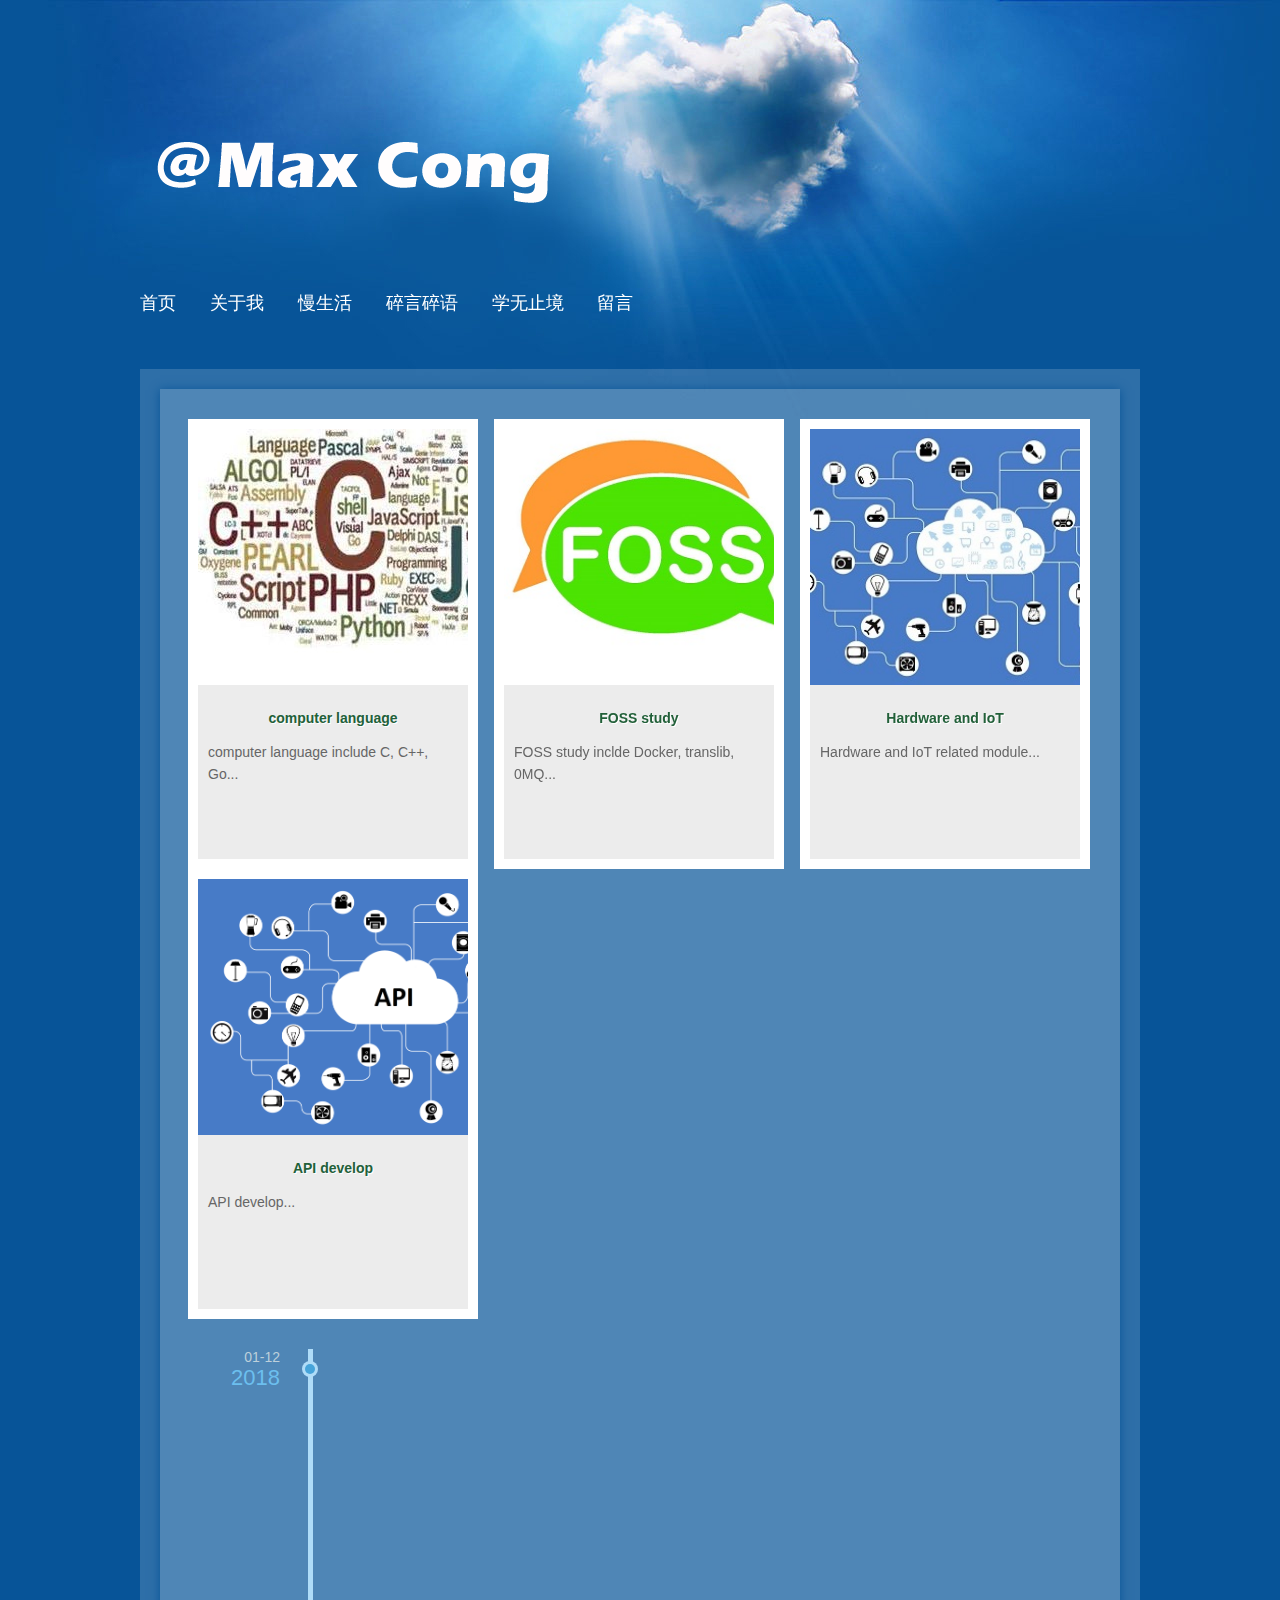
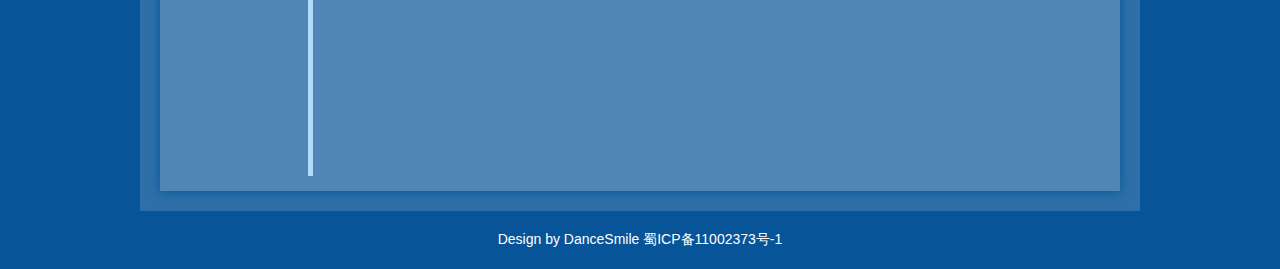
<file: index.html>
<!doctype html>
<html>

<head>
	<meta charset="utf-8">
	<title>Max Cong 个人博客 - 一个程序员</title>
	<meta name="keywords" content="个人博客" />
	<meta name="description" content="Max Cong 个人博客 - 一个程序员" />
	<link href="css/base.css" rel="stylesheet">
	<link href="css/index.css" rel="stylesheet">
	<!--[if lt IE 9]>
<script src="js/modernizr.js"></script>
<![endif]-->
	<script src="js/scrollReveal.js"></script>
</head>

<body>
	<header>
		<div class="logo" data-scroll-reveal="enter right over 1s">
			<a href="/">
				<img src="images/logo.png">
			</a>
		</div>
		<nav class="topnav" data-scroll-reveal="enter bottom over 1s after 1s">
			<a href="index.html">
				<span>首页</span>
				<span class="en">Home</span>
			</a>
			<a href="about.html">
				<span>关于我</span>
				<span class="en">About</span>
			</a>
			<a href="manshenghuo.html">
				<span>慢生活</span>
				<span class="en">Life</span>
			</a>
			<a href="learn.html">
				<span>碎言碎语</span>
				<span class="en">Doing</span>
			</a>
			<a href="learn.html">
				<span>学无止境</span>
				<span class="en">Learn</span>
			</a>
			<a href="gbook.html">
				<span>留言</span>
				<span class="en">Saying</span>
			</a>
		</nav>
	</header>
	<article>
		<div class="container">
			<div class="blog" data-scroll-reveal="enter top">
				<figure>
					<ul>
						<a href="/">
							<img src="images/t01.jpg">
							<span>进入编程模块</span>
						</a>
					</ul>
					<p>
						<a href="/">computer language</a>
					</p>
					<figcaption>computer language include C, C++, Go...</figcaption>
				</figure>
				<figure>
					<ul>
						<a href="/">
							<img src="images/t02.jpg">
							<span>进入FOSS模块</span>
						</a>
					</ul>
					<p>
						<a href="/">FOSS study</a>
					</p>
					<figcaption>FOSS study inclde Docker, translib, 0MQ...</figcaption>
				</figure>
				<figure>
					<ul>
						<a href="/">
							<img src="images/t03.jpg">
							<span>进入IoT模块</span>
						</a>
					</ul>
					<p>
						<a href="/">Hardware and IoT</a>
					</p>
					<figcaption>Hardware and IoT related module...</figcaption>
				</figure>
				<figure>
					<ul>
						<a href="blogs/API/API.html">
							<img src="images/API.png">
							<span>进入API模块</span>
						</a>
					</ul>
					<p>
						<a href="/">API develop</a>
					</p>
					<figcaption>API develop...</figcaption>
				</figure>
			</div>
			<ul class="cbp_tmtimeline">
				<li>
					<time class="cbp_tmtime">
						<span>01-12</span>
						<span>2018</span>
					</time>
					<div class="cbp_tmicon"></div>
					<div class="cbp_tmlabel" data-scroll-reveal="enter right over 1s">
						<h2>DIA</h2>
						<p>
							<span class="blogpic">
								<a href="blogs/DIA/DIA.html">
									<img src="images/t03.jpg">
								</a>
							</span>DIA related sharing</p>
						<a href="blogs/DIA/DIA.html" target="_blank" class="readmore">阅读全文&gt;&gt;</a>

					</div>
					<div class="cbp_tmlabel" data-scroll-reveal="enter right over 1s">
						<h2>API</h2>
						<p>
							<span class="blogpic">
								<a href="blogs/API/API.html">
									<img src="images/API.png">
								</a>
							</span>API related</p>
						<a href="blogs/API/API.html" target="_blank" class="readmore">阅读全文&gt;&gt;</a>

					</div>
				</li>

			</ul>
		</div>
	</article>
	<footer>
		Design by DanceSmile
		<a href="/">蜀ICP备11002373号-1</a>
	</footer>
	<script>
		if (!(/msie [6|7|8|9]/i.test(navigator.userAgent))) {
			(function () {
				window.scrollReveal = new scrollReveal({ reset: true });
			})();
		};
	</script>
</body>

</html>
</file>
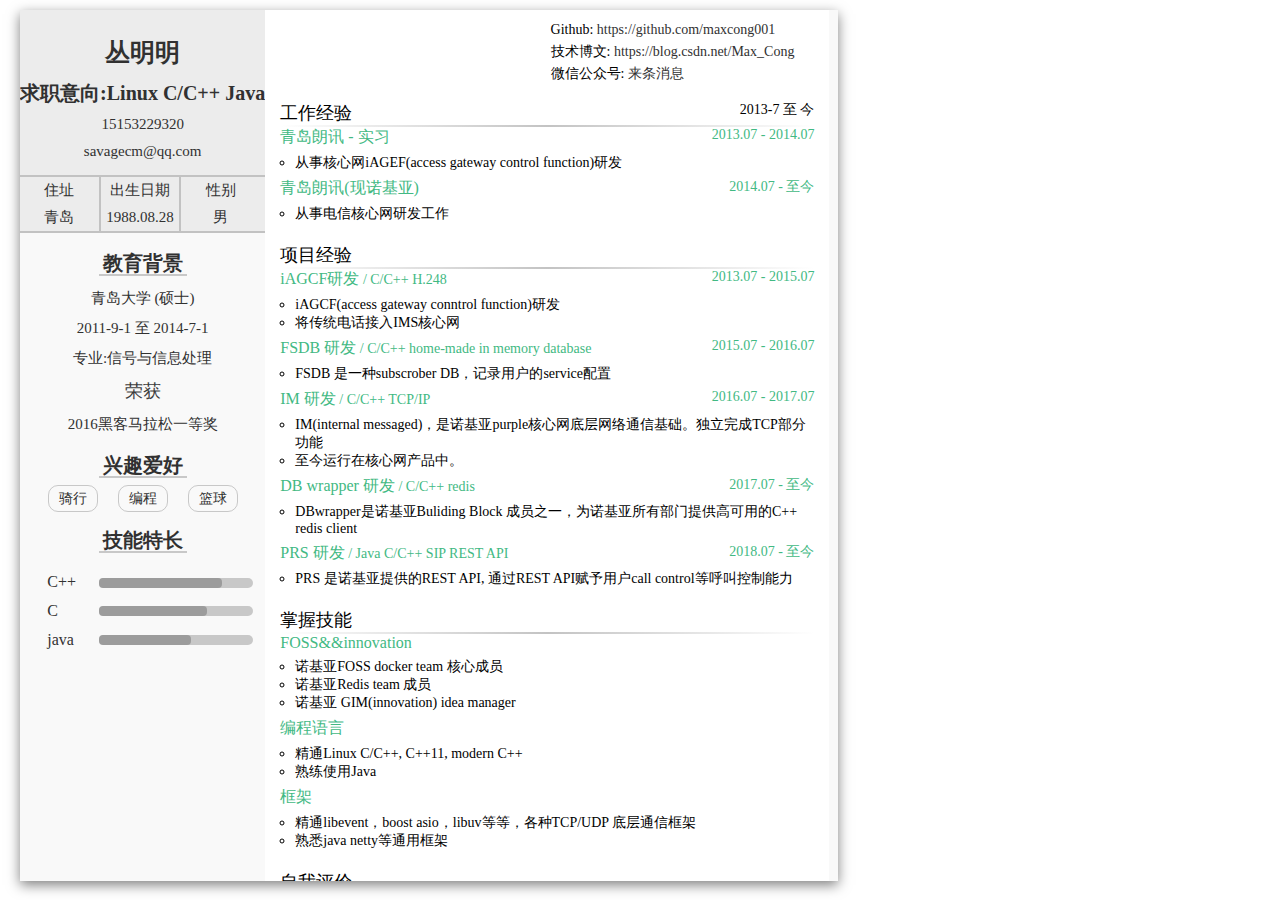
<file: blogs/resume/index.html>
<!DOCTYPE html>
<html>

<head>
    <meta charset=utf-8>
    <meta name=viewport content="width=device-width,initial-scale=1">
    <title>resume</title>
    <link href=./static/css/app.bfa1f0a3067cdd7a5c499a28fa64f395.css rel=stylesheet>
</head>

<body>
    <div id=app></div>
    <script type=text/javascript src=./static/js/manifest.2ae2e69a05c33dfc65f8.js></script>
    <script type=text/javascript src=./static/js/vendor.b2a7f18f2869cb2abff1.js></script>
    <script type=text/javascript src=./static/js/app.ff9c88963b6b4ec7c589.js></script>
</body>

</html>
</file>
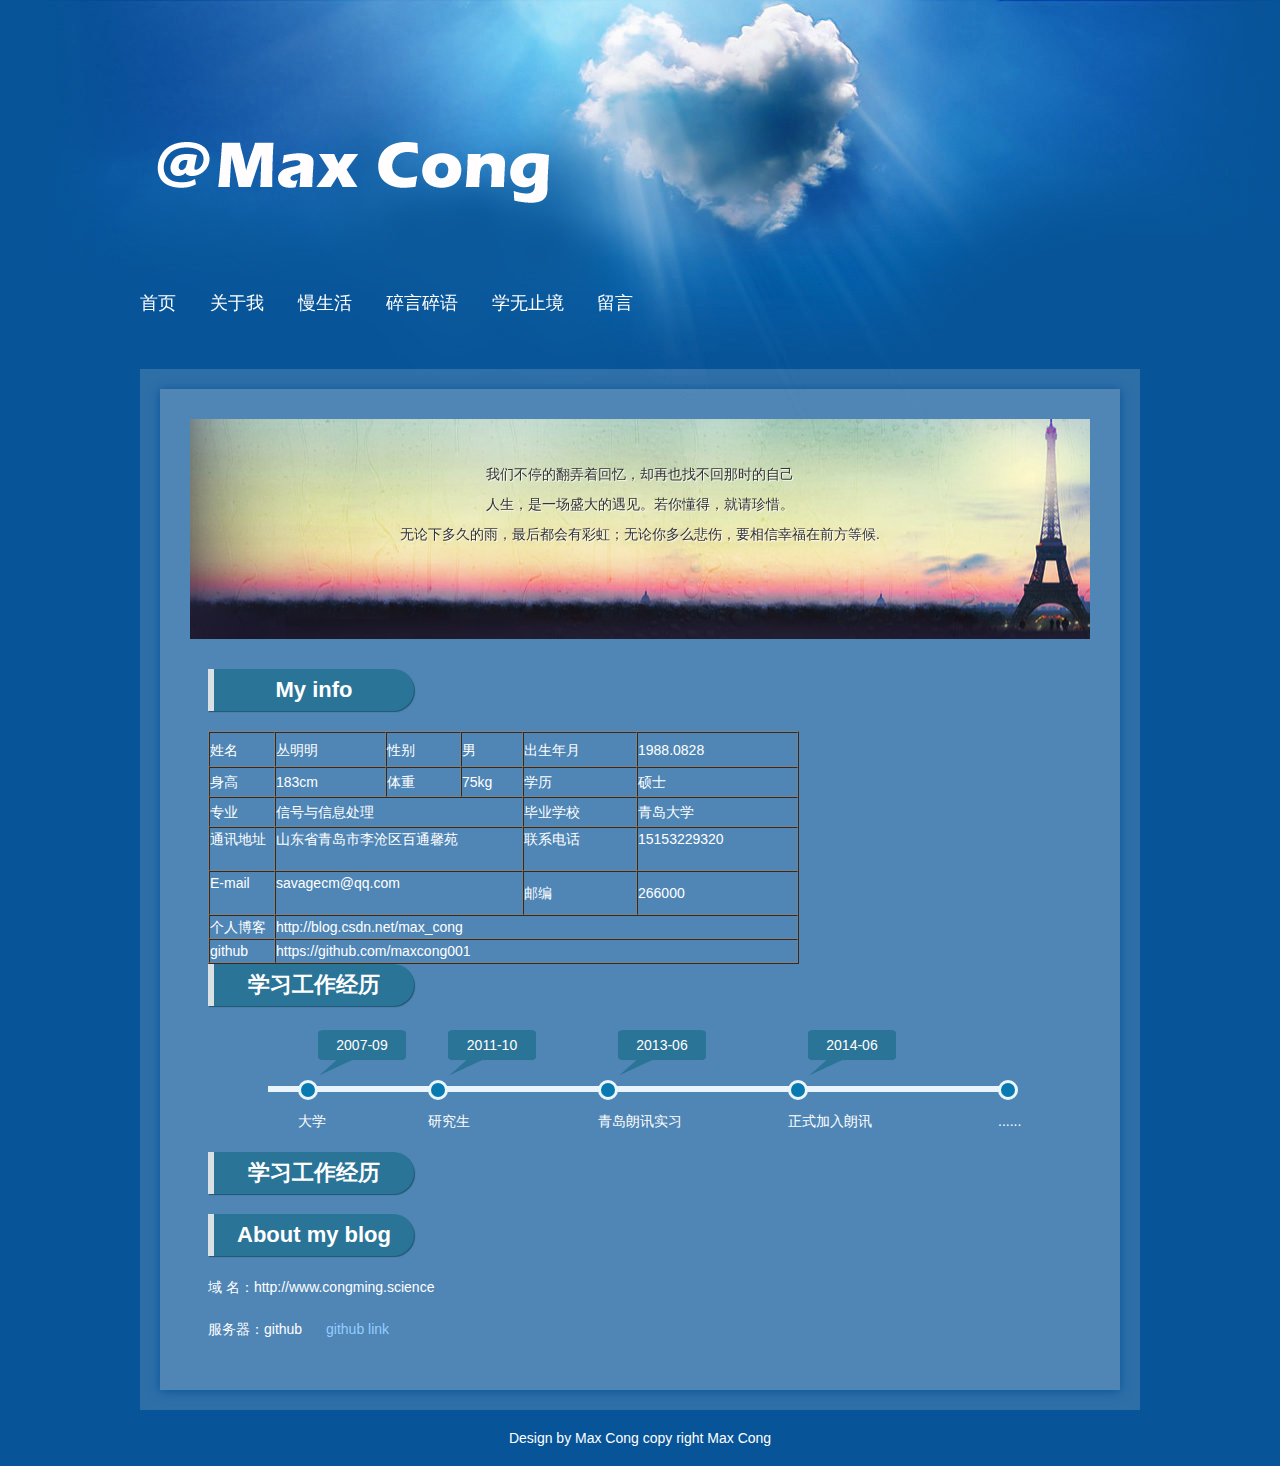
<file: about.html>
<!doctype html>
<html>

<head>
  <meta charset="utf-8">
  <title>Max Cong 个人博客 - 一个程序员</title>
  <meta name="keywords" content="个人博客" />
  <meta name="description" content="Max Cong 个人博客 - 一个程序员" />
  <link href="css/base.css" rel="stylesheet">
  <link href="css/about.css" rel="stylesheet">
  <!--[if lt IE 9]>
<script src="js/modernizr.js"></script>
<![endif]-->
  <script src="js/scrollReveal.js"></script>
</head>

<body>
  <header>
    <div class="logo" data-scroll-reveal="enter right over 1s">
      <a href="index.html">
        <img src="images/logo.png">
      </a>
    </div>
    <nav class="topnav" data-scroll-reveal="enter bottom over 1s after 1s">
      <a href="index.html">
        <span>首页</span>
        <span class="en">Home</span>
      </a>
      <a href="about.html">
        <span>关于我</span>
        <span class="en">About</span>
      </a>
      <a href="manshenghuo.html">
        <span>慢生活</span>
        <span class="en">Life</span>
      </a>
      <a href="learn.html">
        <span>碎言碎语</span>
        <span class="en">Doing</span>
      </a>
      <a href="learn.html">
        <span>学无止境</span>
        <span class="en">Learn</span>
      </a>
      <a href="gbook.html">
        <span>留言</span>
        <span class="en">Saying</span>
      </a>
    </nav>
  </header>
  <article>
    <div class="container">
      <div class="banner">
        <p data-scroll-reveal="enter top over 2s">我们不停的翻弄着回忆，却再也找不回那时的自己</p>
        <p data-scroll-reveal="enter left over 2s after 1s">人生，是一场盛大的遇见。若你懂得，就请珍惜。</p>
        <p data-scroll-reveal="enter bottom over 2s after 2s">无论下多久的雨，最后都会有彩虹；无论你多么悲伤，要相信幸福在前方等候.</p>
      </div>

      <div class="about left">
        <h2>My info</h2>
        <ul>
          <table cellpadding="0" cellspacing="0" border="1">
            <tr>
              <td width="64" height="33">姓名</td>
              <td width="109">丛明明</td>
              <td width="73">性别</td>
              <td width="60">男</td>
              <td width="112">出生年月</td>
              <td width="159">1988.0828</td>
            </tr>
            <tr>
              <td height="28">身高</td>
              <td>183cm</td>
              <td>体重</td>
              <td>75kg</td>
              <td>学历</td>
              <td>硕士</td>
            </tr>
            <tr>
              <td height="28">专业</td>
              <td colspan="3">信号与信息处理</td>
              <td>毕业学校</td>
              <td>青岛大学</td>

            </tr>
            <tr>
              <td>
                <p>通讯地址</p>
              </td>
              <td colspan="3">
                <p>山东省青岛市李沧区百通馨苑</p>
              </td>
              <td>
                <p>联系电话</p>
              </td>
              <td>
                <p>15153229320</p>
              </td>
            </tr>
            <tr>
              <td>
                <p>E-mail</p>
              </td>
              <td colspan="3">
                <p>savagecm@qq.com</p>
              </td>
              <td>邮编</td>
              <td>266000</td>
            </tr>
            <tr>
              <td colspan="1">个人博客</td>
              <td colspan="5">
                <a href="http://blog.csdn.net/max_cong">http://blog.csdn.net/max_cong</a>
              </td>
            </tr>
            <tr>
              <td colspan="1">github</td>
              <td colspan="5">
                <a href="https://github.com/maxcong001">https://github.com/maxcong001</a>
              </td>
            </tr>
          </table>
        </ul>
        <h2>学习工作经历</h2>
        <div class="memorial_day">
          <div class="time_axis"></div>
          <ul>
            <li class="n1">
              <a href="/">大学</a>
              <div class="dateview">2007-09</div>
            </li>
            <li class="n2">
              <a href="/">研究生</a>
              <div class="dateview">2011-10</div>
            </li>
            <li class="n3">
              <a href="/">青岛朗讯实习</a>
              <div class="dateview">2013-06</div>
            </li>
            <li class="n4">
              <a href="/">正式加入朗讯</a>
              <div class="dateview">2014-06</div>
            </li>
            <li class="n5">
              <a href="/">......</a>
            </li>
          </ul>
        </div>
        <h2>学习工作经历</h2>
        <ul>
          <p>

          </p>
          <p>
          </p>
          <p>
          </p>
          <p>
          </p>
        </ul>
        <h2>About my blog</h2>
        <p>域 名：http://www.congming.science </p>
        <p>服务器：github
          <a href="https://github.com/maxcong001/maxcong001.github.io" target="_blank" class="blog_link">github link</a>
        </p>

      </div>
    </div>
    </aside>
  </article>
  <footer> Design by Max Cong
    <a href="/">copy right Max Cong</a>
  </footer>
  <script>
    if (!(/msie [6|7|8|9]/i.test(navigator.userAgent))) {
      (function () {
        window.scrollReveal = new scrollReveal({ reset: true });
      })();
    };
  </script>
</body>

</html>
</file>
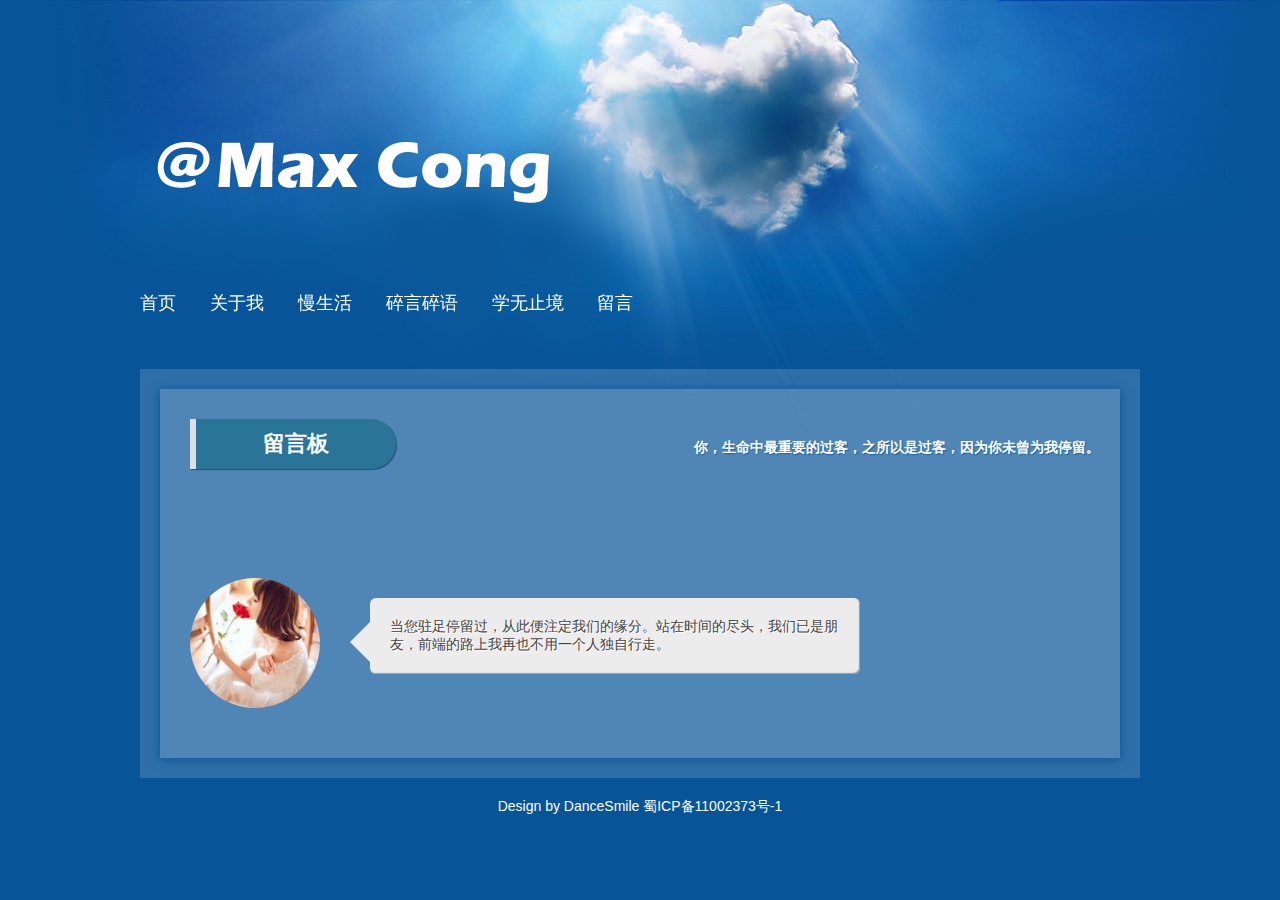
<file: gbook.html>
<!doctype html>
<html>

<head>
  <meta charset="utf-8">
  <title>Max Cong 个人博客 - 一个程序员</title>
  <meta name="keywords" content="个人博客" />
  <meta name="description" content="Max Cong 个人博客 - 一个程序员" />
  <link href="css/base.css" rel="stylesheet">
  <link href="css/book.css" rel="stylesheet">
  <!--[if lt IE 9]>
<script src="js/modernizr.js"></script>
<![endif]-->
  <script src="js/scrollReveal.js"></script>
</head>

<body>
  <header>
    <div class="logo" data-scroll-reveal="enter right over 1s">
      <a href="/">
        <img src="images/logo.png">
      </a>
    </div>
    <nav class="topnav" data-scroll-reveal="enter bottom over 1s after 1s">
      <a href="index.html">
        <span>首页</span>
        <span class="en">Home</span>
      </a>
      <a href="about.html">
        <span>关于我</span>
        <span class="en">About</span>
      </a>
      <a href="manshenghuo.html">
        <span>慢生活</span>
        <span class="en">Life</span>
      </a>
      <a href="learn.html">
        <span>碎言碎语</span>
        <span class="en">Doing</span>
      </a>

      <a href="learn.html">
        <span>学无止境</span>
        <span class="en">Learn</span>
      </a>
      <a href="gbook.html">
        <span>留言</span>
        <span class="en">Saying</span>
      </a>
    </nav>
  </header>
  <article>
    <div class="container">
      <h2 class="ctitle">
        <b>留言板</b>
        <span>你，生命中最重要的过客，之所以是过客，因为你未曾为我停留。</span>
      </h2>
      <div class="gbook">
        <div class="about">
          <div id="fountainG">
            <li></li>
            <li></li>
            <li></li>
            <li></li>
            <li></li>
            <li></li>
            <li></li>
            <li></li>
          </div>
          <div class="about_girl">
            <span>
              <a href="/">
                <img src="images/girl.jpg">
              </a>
            </span>
            <p>当您驻足停留过，从此便注定我们的缘分。站在时间的尽头，我们已是朋友，前端的路上我再也不用一个人独自行走。</p>
          </div>
        </div>
      </div>
    </div>
    </aside>
  </article>
  <footer> Design by DanceSmile
    <a href="/">蜀ICP备11002373号-1</a>
  </footer>
  <script>
    if (!(/msie [6|7|8|9]/i.test(navigator.userAgent))) {
      (function () {
        window.scrollReveal = new scrollReveal({ reset: true });
      })();
    };
  </script>
</body>

</html>
</file>
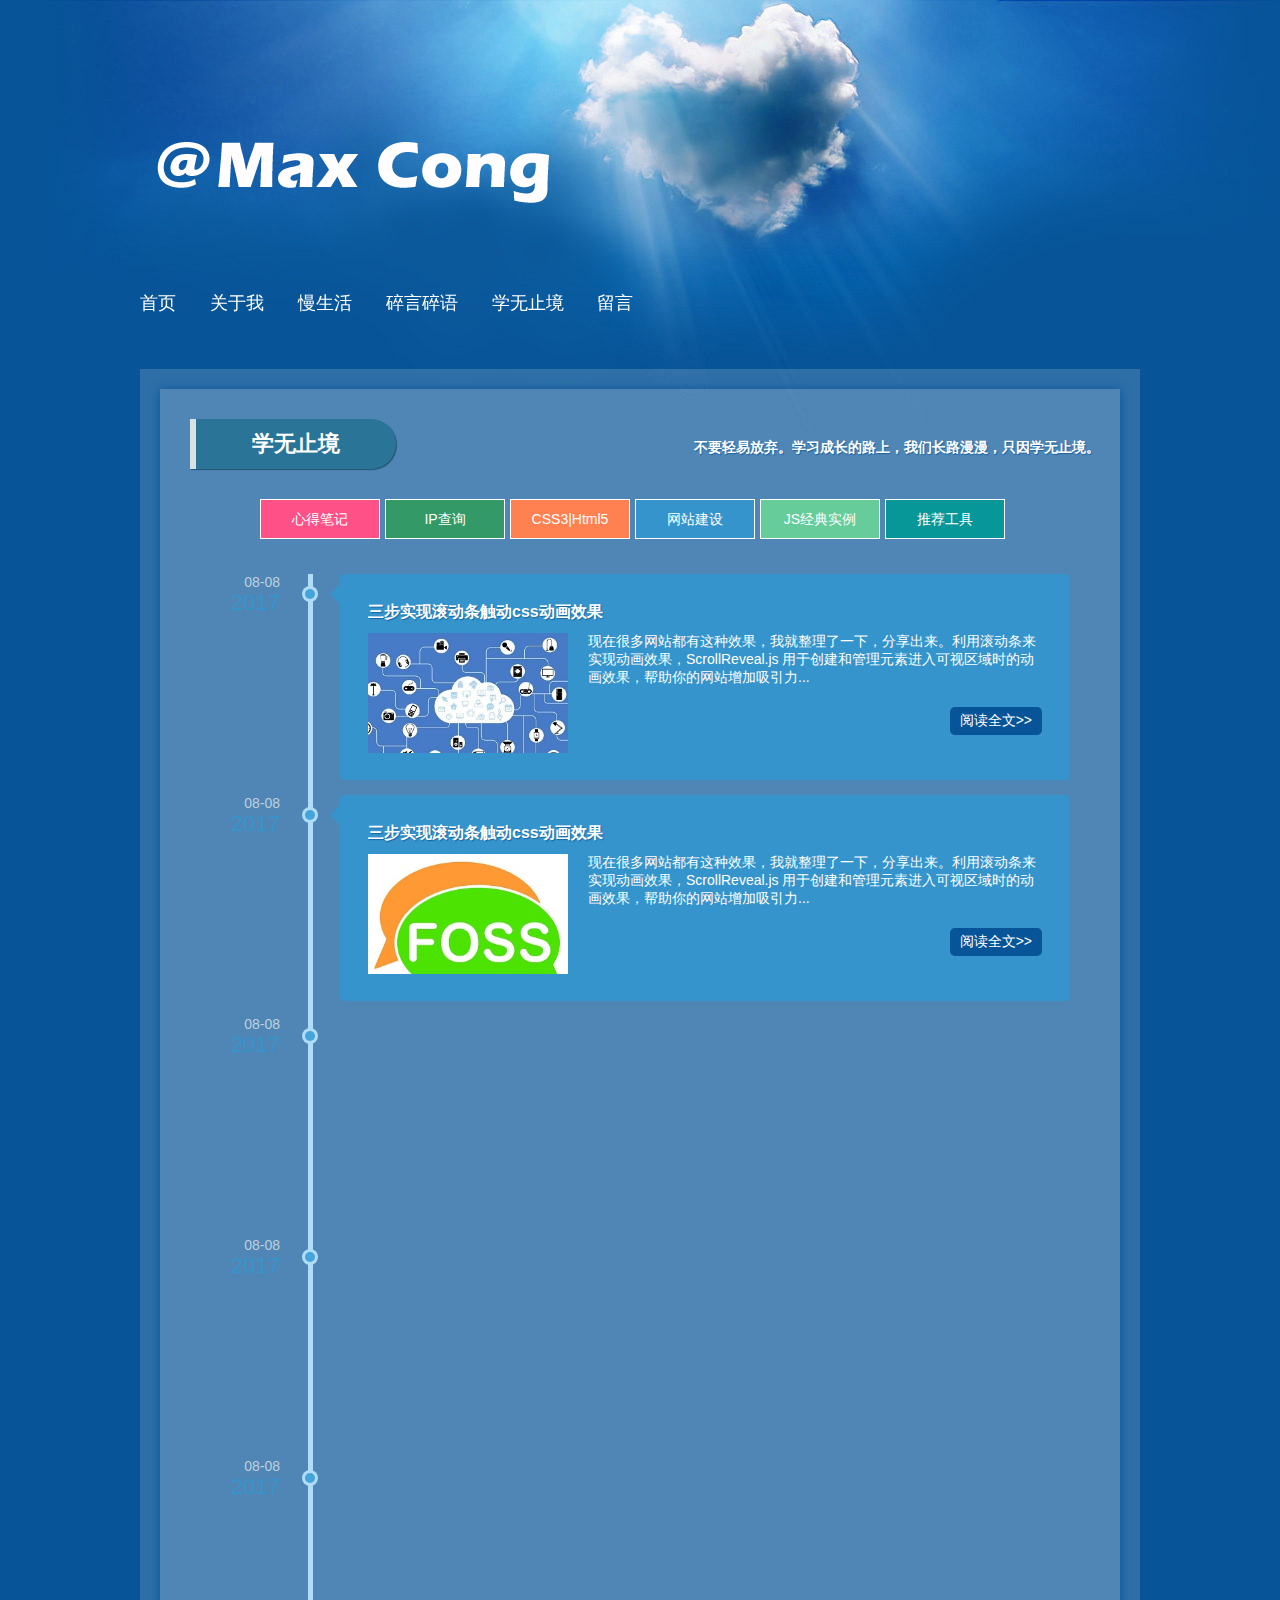
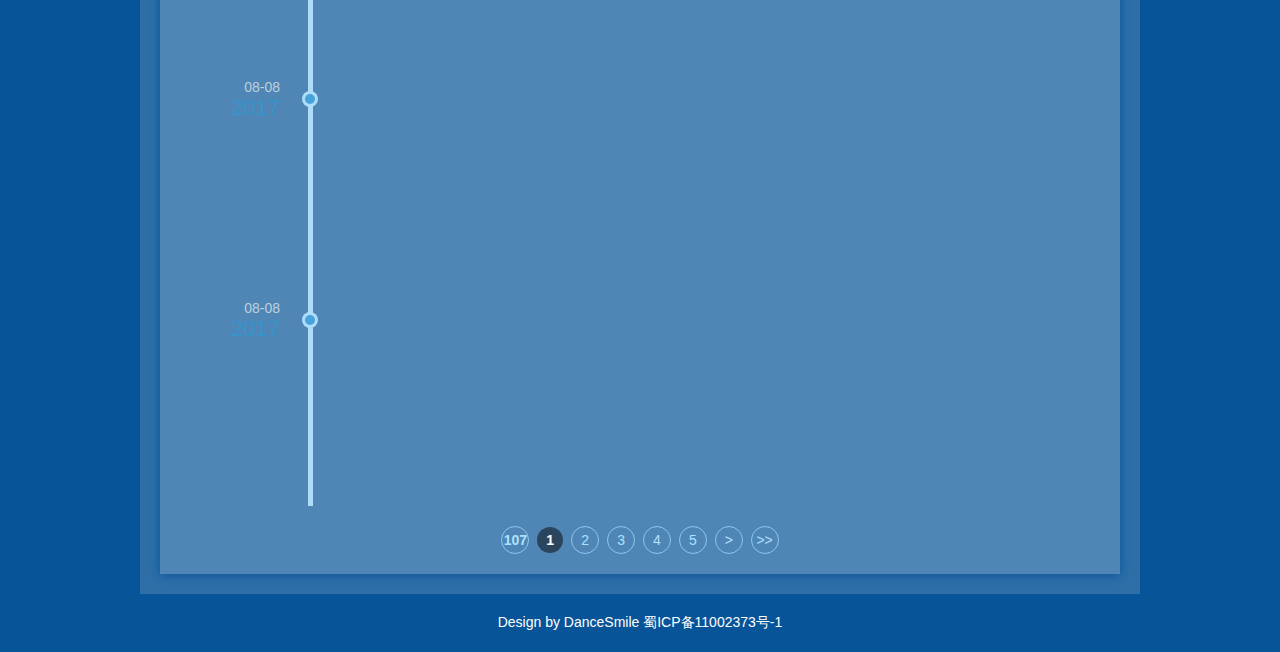
<file: learn.html>
<!doctype html>
<html>

<head>
  <meta charset="utf-8">
  <title>Max Cong 个人博客 - 一个程序员</title>
  <meta name="keywords" content="个人博客" />
  <meta name="description" content="Max Cong 个人博客 - 一个程序员" />
  <link href="css/base.css" rel="stylesheet">
  <link href="css/learn.css" rel="stylesheet">
  <!--[if lt IE 9]>
<script src="js/modernizr.js"></script>
<![endif]-->
  <script src="js/scrollReveal.js"></script>
</head>

<body>
  <header>
    <div class="logo" data-scroll-reveal="enter right over 1s">
      <a href="/">
        <img src="images/logo.png">
      </a>
    </div>
    <nav class="topnav" data-scroll-reveal="enter bottom over 1s after 1s">
      <a href="index.html">
        <span>首页</span>
        <span class="en">Home</span>
      </a>
      <a href="about.html">
        <span>关于我</span>
        <span class="en">About</span>
      </a>
      <a href="manshenghuo.html">
        <span>慢生活</span>
        <span class="en">Life</span>
      </a>
      <a href="learn.html">
        <span>碎言碎语</span>
        <span class="en">Doing</span>
      </a>
      <a href="learn.html">
        <span>学无止境</span>
        <span class="en">Learn</span>
      </a>
      <a href="gbook.html">
        <span>留言</span>
        <span class="en">Saying</span>
      </a>
    </nav>
  </header>
  <article>
    <div class="container">
      <h2 class="ctitle">
        <b>学无止境</b>
        <span>不要轻易放弃。学习成长的路上，我们长路漫漫，只因学无止境。</span>
      </h2>
      <div class="rnav">
        <ul>
          <li>
            <a href="/jstt/bj/">心得笔记</a>
          </li>
          <li>
            <a href="http://www.ip3q.com/">IP查询</a>
          </li>
          <li>
            <a href="/jstt/css3/">CSS3|Html5</a>
          </li>
          <li>
            <a href="/jstt/web/">网站建设</a>
          </li>
          <li>
            <a href="/news/jsex/">JS经典实例</a>
          </li>
          <li>
            <a href="/jstt/t/">推荐工具</a>
          </li>
        </ul>
      </div>
      <ul class="cbp_tmtimeline">
        <li>
          <time class="cbp_tmtime">
            <span>08-08</span>
            <span>2017</span>
          </time>
          <div class="cbp_tmicon"></div>
          <div class="cbp_tmlabel" data-scroll-reveal="enter right over 1s">
            <h2>三步实现滚动条触动css动画效果</h2>
            <p>
              <span class="blogpic">
                <a href="/">
                  <img src="images/t03.jpg">
                </a>
              </span>现在很多网站都有这种效果，我就整理了一下，分享出来。利用滚动条来实现动画效果，ScrollReveal.js 用于创建和管理元素进入可视区域时的动画效果，帮助你的网站增加吸引力...</p>
            <a href="/" target="_blank" class="readmore">阅读全文&gt;&gt;</a>
          </div>
        </li>
        <li>
          <time class="cbp_tmtime">
            <span>08-08</span>
            <span>2017</span>
          </time>
          <div class="cbp_tmicon"></div>
          <div class="cbp_tmlabel" data-scroll-reveal="enter right over 1s">
            <h2>三步实现滚动条触动css动画效果</h2>
            <p>
              <span class="blogpic">
                <a href="/">
                  <img src="images/t02.jpg">
                </a>
              </span>现在很多网站都有这种效果，我就整理了一下，分享出来。利用滚动条来实现动画效果，ScrollReveal.js 用于创建和管理元素进入可视区域时的动画效果，帮助你的网站增加吸引力...</p>
            <a href="/" target="_blank" class="readmore">阅读全文&gt;&gt;</a>
          </div>
        </li>
        <li>
          <time class="cbp_tmtime">
            <span>08-08</span>
            <span>2017</span>
          </time>
          <div class="cbp_tmicon"></div>
          <div class="cbp_tmlabel" data-scroll-reveal="enter right over 1s">
            <h2>三步实现滚动条触动css动画效果</h2>
            <p>
              <span class="blogpic">
                <a href="/">
                  <img src="images/t01.jpg">
                </a>
              </span>现在很多网站都有这种效果，我就整理了一下，分享出来。利用滚动条来实现动画效果，ScrollReveal.js 用于创建和管理元素进入可视区域时的动画效果，帮助你的网站增加吸引力...</p>
            <a href="/" target="_blank" class="readmore">阅读全文&gt;&gt;</a>
          </div>
        </li>
        <li>
          <time class="cbp_tmtime">
            <span>08-08</span>
            <span>2017</span>
          </time>
          <div class="cbp_tmicon"></div>
          <div class="cbp_tmlabel" data-scroll-reveal="enter right over 1s">
            <h2>三步实现滚动条触动css动画效果</h2>
            <p>
              <span class="blogpic">
                <a href="/">
                  <img src="images/t03.jpg">
                </a>
              </span>现在很多网站都有这种效果，我就整理了一下，分享出来。利用滚动条来实现动画效果，ScrollReveal.js 用于创建和管理元素进入可视区域时的动画效果，帮助你的网站增加吸引力...</p>
            <a href="/" target="_blank" class="readmore">阅读全文&gt;&gt;</a>
          </div>
        </li>
        <li>
          <time class="cbp_tmtime">
            <span>08-08</span>
            <span>2017</span>
          </time>
          <div class="cbp_tmicon"></div>
          <div class="cbp_tmlabel" data-scroll-reveal="enter right over 1s">
            <h2>三步实现滚动条触动css动画效果</h2>
            <p>
              <span class="blogpic">
                <a href="/">
                  <img src="images/t02.jpg">
                </a>
              </span>现在很多网站都有这种效果，我就整理了一下，分享出来。利用滚动条来实现动画效果，ScrollReveal.js 用于创建和管理元素进入可视区域时的动画效果，帮助你的网站增加吸引力...</p>
            <a href="/" target="_blank" class="readmore">阅读全文&gt;&gt;</a>
          </div>
        </li>
        <li>
          <time class="cbp_tmtime">
            <span>08-08</span>
            <span>2017</span>
          </time>
          <div class="cbp_tmicon"></div>
          <div class="cbp_tmlabel" data-scroll-reveal="enter right over 1s">
            <h2>三步实现滚动条触动css动画效果</h2>
            <p>
              <span class="blogpic">
                <a href="/">
                  <img src="images/t01.jpg">
                </a>
              </span>现在很多网站都有这种效果，我就整理了一下，分享出来。利用滚动条来实现动画效果，ScrollReveal.js 用于创建和管理元素进入可视区域时的动画效果，帮助你的网站增加吸引力...</p>
            <a href="/" target="_blank" class="readmore">阅读全文&gt;&gt;</a>
          </div>
        </li>
        <li>
          <time class="cbp_tmtime">
            <span>08-08</span>
            <span>2017</span>
          </time>
          <div class="cbp_tmicon"></div>
          <div class="cbp_tmlabel" data-scroll-reveal="enter right over 1s">
            <h2>三步实现滚动条触动css动画效果</h2>
            <p>
              <span class="blogpic">
                <a href="/">
                  <img src="images/t03.jpg">
                </a>
              </span>现在很多网站都有这种效果，我就整理了一下，分享出来。利用滚动条来实现动画效果，ScrollReveal.js 用于创建和管理元素进入可视区域时的动画效果，帮助你的网站增加吸引力...</p>
            <a href="/" target="_blank" class="readmore">阅读全文&gt;&gt;</a>
          </div>
        </li>
      </ul>
      <div class="page">
        <a title="Total record">
          <b>107</b>
        </a>
        <b>1</b>
        <a href="/news/index_2.html">2</a>
        <a href="/news/index_3.html">3</a>
        <a href="/news/index_4.html">4</a>
        <a href="/news/index_5.html">5</a>
        <a href="/news/index_2.html">&gt;</a>
        <a href="/news/index_5.html">&gt;&gt;</a>
      </div>
    </div>
    </aside>
  </article>
  <footer> Design by DanceSmile
    <a href="/">蜀ICP备11002373号-1</a>
  </footer>
  <script>
    if (!(/msie [6|7|8|9]/i.test(navigator.userAgent))) {
      (function () {
        window.scrollReveal = new scrollReveal({ reset: true });
      })();
    };
  </script>
</body>

</html>
</file>
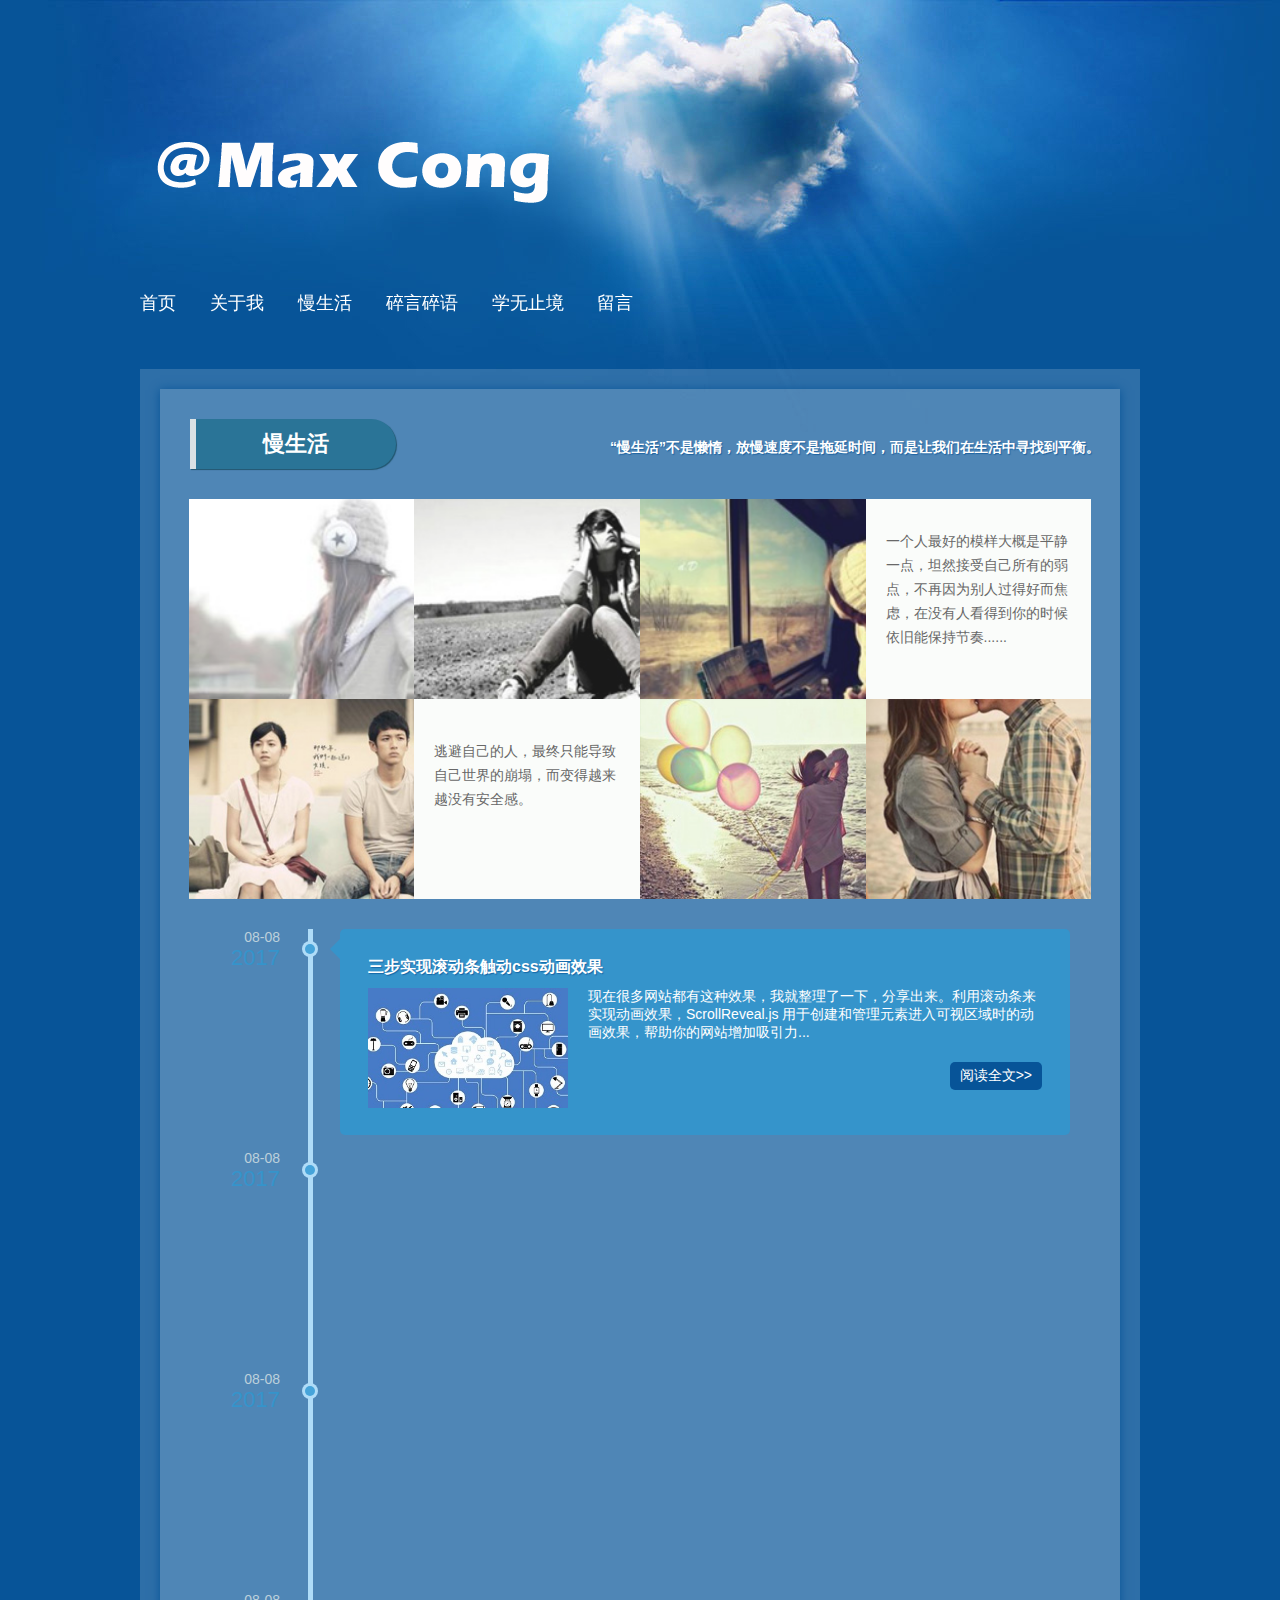
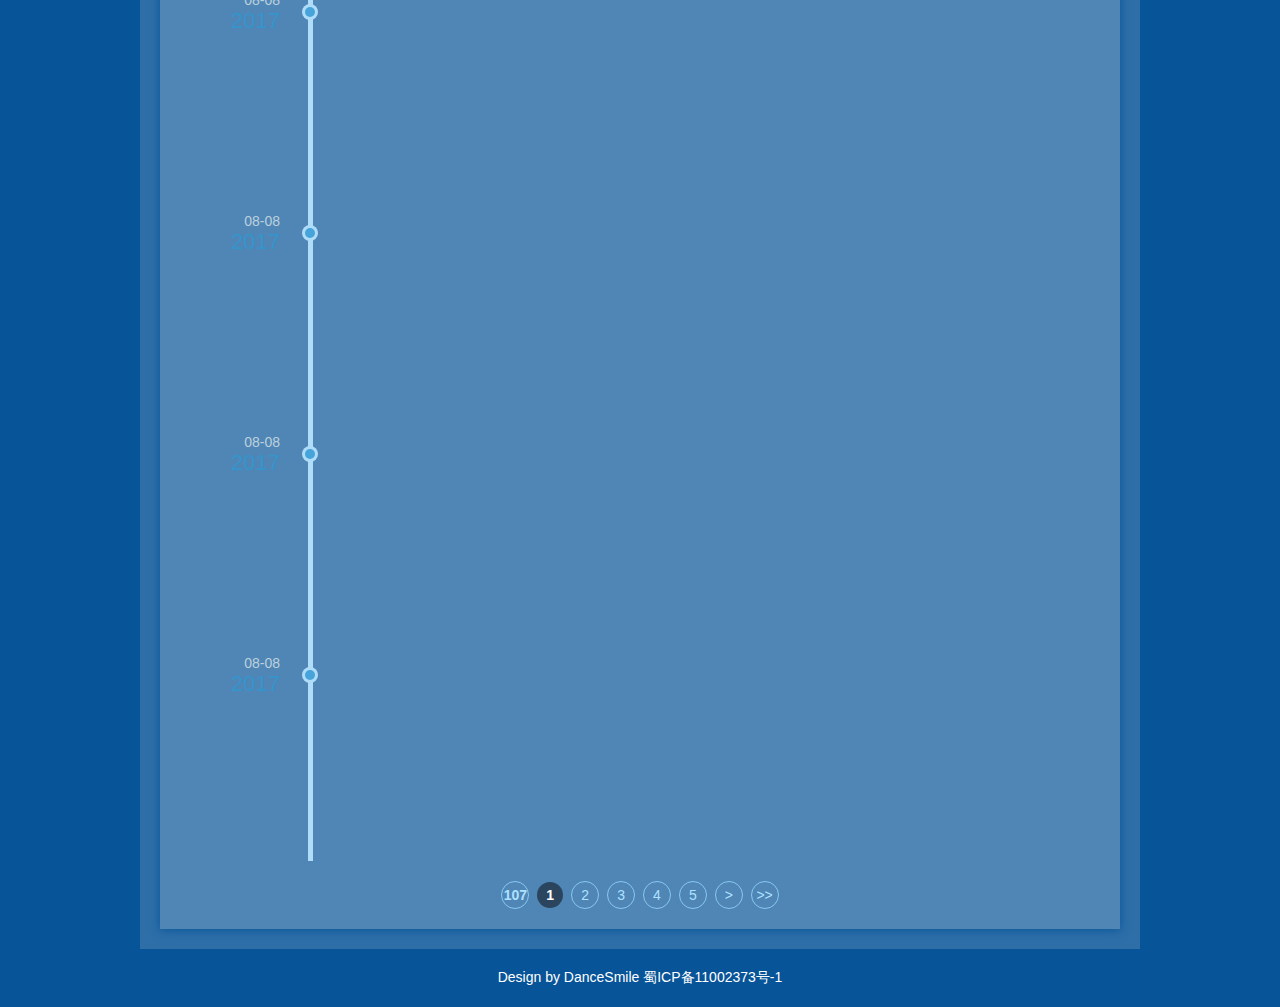
<file: manshenghuo.html>
<!doctype html>
<html>

<head>
  <meta charset="utf-8">
  <title>Max Cong 个人博客 - 一个程序员</title>
  <meta name="keywords" content="个人博客" />
  <meta name="description" content="Max Cong 个人博客 - 一个程序员" />
  <link href="css/base.css" rel="stylesheet">
  <link href="css/msh.css" rel="stylesheet">
  <!--[if lt IE 9]>
<script src="js/modernizr.js"></script>
<![endif]-->
  <script src="js/scrollReveal.js"></script>
</head>

<body>
  <header>
    <div class="logo" data-scroll-reveal="enter right over 1s">
      <a href="/">
        <img src="images/logo.png">
      </a>
    </div>
    <nav class="topnav" data-scroll-reveal="enter bottom over 1s after 1s">
      <a href="index.html">
        <span>首页</span>
        <span class="en">Home</span>
      </a>
      <a href="about.html">
        <span>关于我</span>
        <span class="en">About</span>
      </a>
      <a href="manshenghuo.html">
        <span>慢生活</span>
        <span class="en">Life</span>
      </a>
      <a href="learn.html">
        <span>碎言碎语</span>
        <span class="en">Doing</span>
      </a>
      <a href="learn.html">
        <span>学无止境</span>
        <span class="en">Learn</span>
      </a>
      <a href="gbook.html">
        <span>留言</span>
        <span class="en">Saying</span>
      </a>
    </nav>
  </header>
  <article>
    <div class="container">
      <h2 class="ctitle">
        <b>慢生活</b>
        <span>“慢生活”不是懒惰，放慢速度不是拖延时间，而是让我们在生活中寻找到平衡。 </span>
      </h2>
      <div class="photowall">
        <ul class="wall_a">
          <li>
            <a href="/">
              <img src="images/p01.jpg">
              <figcaption>
                <h2>不再因为别人过得好而焦虑，在没有人看得到你的时候依旧能保持节奏 </h2>
              </figcaption>
            </a>
          </li>
          <li>
            <a href="/">
              <img src="images/p02.jpg">
              <figcaption>
                <h2>不再因为别人过得好而焦虑，在没有人看得到你的时候依旧能保持节奏 </h2>
              </figcaption>
            </a>
          </li>
          <li>
            <a href="/">
              <img src="images/p03.jpg">
              <figcaption>
                <h2>不再因为别人过得好而焦虑，在没有人看得到你的时候依旧能保持节奏 </h2>
              </figcaption>
            </a>
          </li>
          <li>
            <p class="text_a">
              <a href="/">一个人最好的模样大概是平静一点，坦然接受自己所有的弱点，不再因为别人过得好而焦虑，在没有人看得到你的时候依旧能保持节奏......</a>
            </p>
          </li>
          <li>
            <a href="/">
              <img src="images/p04.jpg">
              <figcaption>
                <h2>不再因为别人过得好而焦虑，在没有人看得到你的时候依旧能保持节奏 </h2>
              </figcaption>
            </a>
          </li>
          <li>
            <p class="text_b">
              <a href="/">逃避自己的人，最终只能导致自己世界的崩塌，而变得越来越没有安全感。</a>
            </p>
          </li>
          <li>
            <a href="/">
              <img src="images/p05.jpg">
              <figcaption>
                <h2>不再因为别人过得好而焦虑，在没有人看得到你的时候依旧能保持节奏 </h2>
              </figcaption>
            </a>
          </li>
          <li>
            <a href="/">
              <img src="images/p06.jpg">
              <figcaption>
                <h2>不再因为别人过得好而焦虑，在没有人看得到你的时候依旧能保持节奏 </h2>
              </figcaption>
            </a>
          </li>
        </ul>
      </div>
      <ul class="cbp_tmtimeline">
        <li>
          <time class="cbp_tmtime">
            <span>08-08</span>
            <span>2017</span>
          </time>
          <div class="cbp_tmicon"></div>
          <div class="cbp_tmlabel" data-scroll-reveal="enter right over 1s">
            <h2>三步实现滚动条触动css动画效果</h2>
            <p>
              <span class="blogpic">
                <a href="/">
                  <img src="images/t03.jpg">
                </a>
              </span>现在很多网站都有这种效果，我就整理了一下，分享出来。利用滚动条来实现动画效果，ScrollReveal.js 用于创建和管理元素进入可视区域时的动画效果，帮助你的网站增加吸引力...</p>
            <a href="/" target="_blank" class="readmore">阅读全文&gt;&gt;</a>
          </div>
        </li>
        <li>
          <time class="cbp_tmtime">
            <span>08-08</span>
            <span>2017</span>
          </time>
          <div class="cbp_tmicon"></div>
          <div class="cbp_tmlabel" data-scroll-reveal="enter right over 1s">
            <h2>三步实现滚动条触动css动画效果</h2>
            <p>
              <span class="blogpic">
                <a href="/">
                  <img src="images/t02.jpg">
                </a>
              </span>现在很多网站都有这种效果，我就整理了一下，分享出来。利用滚动条来实现动画效果，ScrollReveal.js 用于创建和管理元素进入可视区域时的动画效果，帮助你的网站增加吸引力...</p>
            <a href="/" target="_blank" class="readmore">阅读全文&gt;&gt;</a>
          </div>
        </li>
        <li>
          <time class="cbp_tmtime">
            <span>08-08</span>
            <span>2017</span>
          </time>
          <div class="cbp_tmicon"></div>
          <div class="cbp_tmlabel" data-scroll-reveal="enter right over 1s">
            <h2>三步实现滚动条触动css动画效果</h2>
            <p>
              <span class="blogpic">
                <a href="/">
                  <img src="images/t01.jpg">
                </a>
              </span>现在很多网站都有这种效果，我就整理了一下，分享出来。利用滚动条来实现动画效果，ScrollReveal.js 用于创建和管理元素进入可视区域时的动画效果，帮助你的网站增加吸引力...</p>
            <a href="/" target="_blank" class="readmore">阅读全文&gt;&gt;</a>
          </div>
        </li>
        <li>
          <time class="cbp_tmtime">
            <span>08-08</span>
            <span>2017</span>
          </time>
          <div class="cbp_tmicon"></div>
          <div class="cbp_tmlabel" data-scroll-reveal="enter right over 1s">
            <h2>三步实现滚动条触动css动画效果</h2>
            <p>
              <span class="blogpic">
                <a href="/">
                  <img src="images/t03.jpg">
                </a>
              </span>现在很多网站都有这种效果，我就整理了一下，分享出来。利用滚动条来实现动画效果，ScrollReveal.js 用于创建和管理元素进入可视区域时的动画效果，帮助你的网站增加吸引力...</p>
            <a href="/" target="_blank" class="readmore">阅读全文&gt;&gt;</a>
          </div>
        </li>
        <li>
          <time class="cbp_tmtime">
            <span>08-08</span>
            <span>2017</span>
          </time>
          <div class="cbp_tmicon"></div>
          <div class="cbp_tmlabel" data-scroll-reveal="enter right over 1s">
            <h2>三步实现滚动条触动css动画效果</h2>
            <p>
              <span class="blogpic">
                <a href="/">
                  <img src="images/t02.jpg">
                </a>
              </span>现在很多网站都有这种效果，我就整理了一下，分享出来。利用滚动条来实现动画效果，ScrollReveal.js 用于创建和管理元素进入可视区域时的动画效果，帮助你的网站增加吸引力...</p>
            <a href="/" target="_blank" class="readmore">阅读全文&gt;&gt;</a>
          </div>
        </li>
        <li>
          <time class="cbp_tmtime">
            <span>08-08</span>
            <span>2017</span>
          </time>
          <div class="cbp_tmicon"></div>
          <div class="cbp_tmlabel" data-scroll-reveal="enter right over 1s">
            <h2>三步实现滚动条触动css动画效果</h2>
            <p>
              <span class="blogpic">
                <a href="/">
                  <img src="images/t01.jpg">
                </a>
              </span>现在很多网站都有这种效果，我就整理了一下，分享出来。利用滚动条来实现动画效果，ScrollReveal.js 用于创建和管理元素进入可视区域时的动画效果，帮助你的网站增加吸引力...</p>
            <a href="/" target="_blank" class="readmore">阅读全文&gt;&gt;</a>
          </div>
        </li>
        <li>
          <time class="cbp_tmtime">
            <span>08-08</span>
            <span>2017</span>
          </time>
          <div class="cbp_tmicon"></div>
          <div class="cbp_tmlabel" data-scroll-reveal="enter right over 1s">
            <h2>三步实现滚动条触动css动画效果</h2>
            <p>
              <span class="blogpic">
                <a href="/">
                  <img src="images/t03.jpg">
                </a>
              </span>现在很多网站都有这种效果，我就整理了一下，分享出来。利用滚动条来实现动画效果，ScrollReveal.js 用于创建和管理元素进入可视区域时的动画效果，帮助你的网站增加吸引力...</p>
            <a href="/" target="_blank" class="readmore">阅读全文&gt;&gt;</a>
          </div>
        </li>
      </ul>
      <div class="page">
        <a title="Total record">
          <b>107</b>
        </a>
        <b>1</b>
        <a href="/news/index_2.html">2</a>
        <a href="/news/index_3.html">3</a>
        <a href="/news/index_4.html">4</a>
        <a href="/news/index_5.html">5</a>
        <a href="/news/index_2.html">&gt;</a>
        <a href="/news/index_5.html">&gt;&gt;</a>
      </div>
    </div>
    </aside>
  </article>
  <footer> Design by DanceSmile
    <a href="/">蜀ICP备11002373号-1</a>
  </footer>
  <script>
    if (!(/msie [6|7|8|9]/i.test(navigator.userAgent))) {
      (function () {
        window.scrollReveal = new scrollReveal({ reset: true });
      })();
    };
  </script>
</body>

</html>
</file>
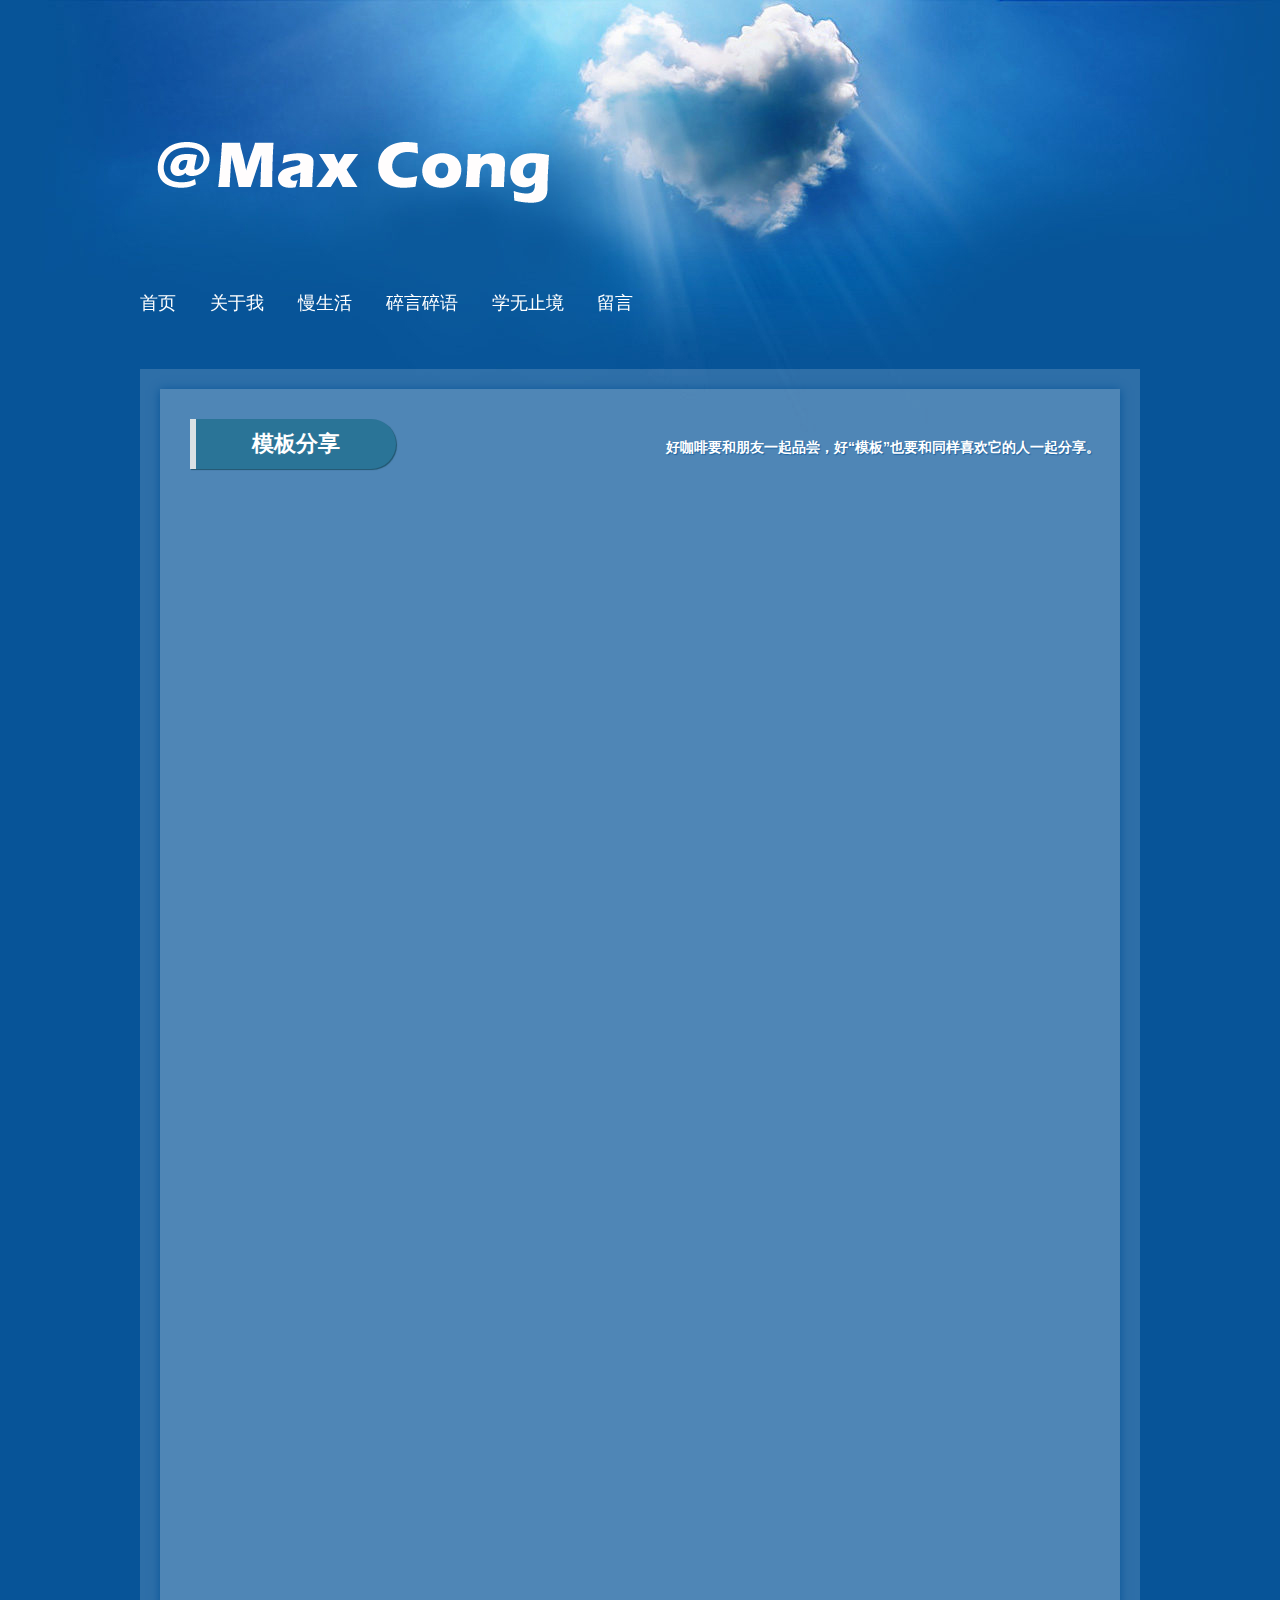
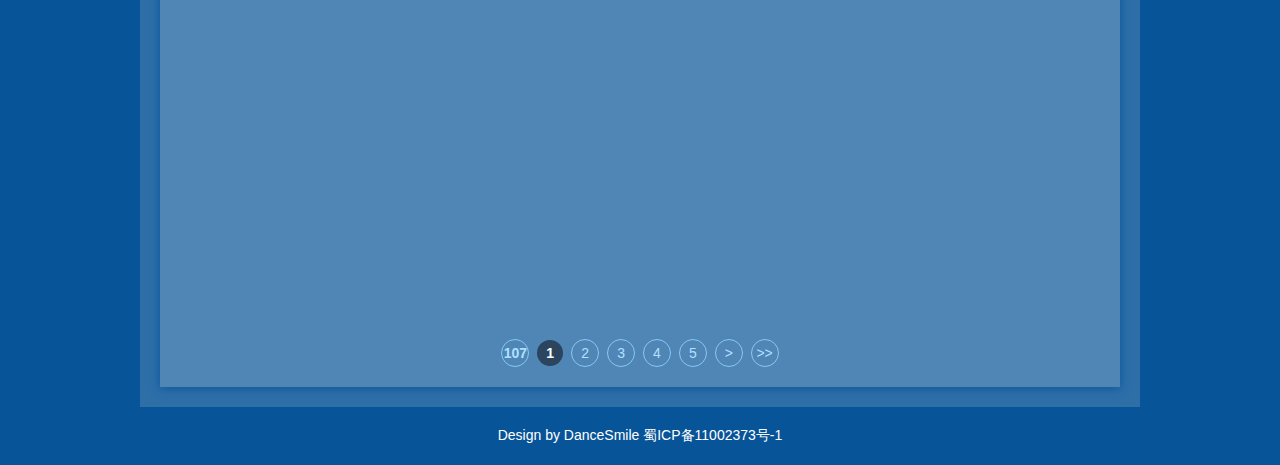
<file: mbfx.html>
<!doctype html>
<html>

<head>
  <meta charset="utf-8">
  <title>Max Cong 个人博客 - 一个程序员</title>
  <meta name="keywords" content="个人博客" />
  <meta name="description" content="Max Cong 个人博客 - 一个程序员" />
  <link href="css/base.css" rel="stylesheet">
  <link href="css/share.css" rel="stylesheet">
  <!--[if lt IE 9]>
<script src="js/modernizr.js"></script>
<![endif]-->
  <script src="js/scrollReveal.js"></script>
</head>

<body>
  <header>
    <div class="logo" data-scroll-reveal="enter right over 1s">
      <a href="/">
        <img src="images/logo.png">
      </a>
    </div>
    <nav class="topnav" data-scroll-reveal="enter bottom over 1s after 1s">
      <a href="index.html">
        <span>首页</span>
        <span class="en">Home</span>
      </a>
      <a href="about.html">
        <span>关于我</span>
        <span class="en">About</span>
      </a>
      <a href="manshenghuo.html">
        <span>慢生活</span>
        <span class="en">Life</span>
      </a>
      <a href="learn.html">
        <span>碎言碎语</span>
        <span class="en">Doing</span>
      </a>
      <a href="learn.html">
        <span>学无止境</span>
        <span class="en">Learn</span>
      </a>
      <a href="gbook.html">
        <span>留言</span>
        <span class="en">Saying</span>
      </a>
    </nav>
  </header>
  <article>
    <div class="container">
      <h2 class="ctitle">
        <b>模板分享</b>
        <span>好咖啡要和朋友一起品尝，好“模板”也要和同样喜欢它的人一起分享。</span>
      </h2>
      <div class="blog" data-scroll-reveal="enter top">
        <figure>
          <ul>
            <a href="/">
              <img src="images/t01.jpg">
              <span>下载个人博客模板</span>
            </a>
          </ul>
          <p>
            <a href="/">灯具公司复古风格PSD设计稿</a>
          </p>
          <figcaption>此模板为PSD设计稿，复古风格。首页主要突出产品，以及公司简介。手绘灯作为头部背景图片，这个比较特别。html可以做出灯一闪一闪的效果，或者说旁边有个按钮...</figcaption>
        </figure>
        <figure>
          <ul>
            <a href="/">
              <img src="images/t02.jpg">
              <span>下载个人博客模板</span>
            </a>
          </ul>
          <p>
            <a href="/">个人博客模板古典系列之——江南墨..</a>
          </p>
          <figcaption>一共是四个页面，首页，图文列表，图片列表，文字内容。此模板风格为中国古典风格，山水画墨迹成就一幅江南墨卷。页面首页设计较为简单，突出文章重点。图文列表显示...</figcaption>
        </figure>
        <figure>
          <ul>
            <a href="/">
              <img src="images/t03.jpg">
              <span>下载个人博客模板</span>
            </a>
          </ul>
          <p>
            <a href="/">美丽的茧</a>
          </p>
          <figcaption>让世界拥有它的脚步，让我保有我的茧。当溃烂已极的心灵再不想做一丝一毫的思索时，就让我静静回到我的茧内，以回忆为睡榻，以悲哀为覆被，这是我唯一的美丽。</figcaption>
        </figure>
        <figure>
          <ul>
            <a href="/">
              <img src="images/t01.jpg">
              <span>下载个人博客模板</span>
            </a>
          </ul>
          <p>
            <a href="/">灯具公司复古风格PSD设计稿</a>
          </p>
          <figcaption>此模板为PSD设计稿，复古风格。首页主要突出产品，以及公司简介。手绘灯作为头部背景图片，这个比较特别。html可以做出灯一闪一闪的效果，或者说旁边有个按钮...</figcaption>
        </figure>
        <figure>
          <ul>
            <a href="/">
              <img src="images/t02.jpg">
              <span>下载个人博客模板</span>
            </a>
          </ul>
          <p>
            <a href="/">个人博客模板古典系列之——江南墨..</a>
          </p>
          <figcaption>一共是四个页面，首页，图文列表，图片列表，文字内容。此模板风格为中国古典风格，山水画墨迹成就一幅江南墨卷。页面首页设计较为简单，突出文章重点。图文列表显示...</figcaption>
        </figure>
        <figure>
          <ul>
            <a href="/">
              <img src="images/t03.jpg">
              <span>下载个人博客模板</span>
            </a>
          </ul>
          <p>
            <a href="/">美丽的茧</a>
          </p>
          <figcaption>让世界拥有它的脚步，让我保有我的茧。当溃烂已极的心灵再不想做一丝一毫的思索时，就让我静静回到我的茧内，以回忆为睡榻，以悲哀为覆被，这是我唯一的美丽。</figcaption>
        </figure>
        <figure>
          <ul>
            <a href="/">
              <img src="images/t01.jpg">
              <span>下载个人博客模板</span>
            </a>
          </ul>
          <p>
            <a href="/">灯具公司复古风格PSD设计稿</a>
          </p>
          <figcaption>此模板为PSD设计稿，复古风格。首页主要突出产品，以及公司简介。手绘灯作为头部背景图片，这个比较特别。html可以做出灯一闪一闪的效果，或者说旁边有个按钮...</figcaption>
        </figure>
        <figure>
          <ul>
            <a href="/">
              <img src="images/t02.jpg">
              <span>下载个人博客模板</span>
            </a>
          </ul>
          <p>
            <a href="/">个人博客模板古典系列之——江南墨..</a>
          </p>
          <figcaption>一共是四个页面，首页，图文列表，图片列表，文字内容。此模板风格为中国古典风格，山水画墨迹成就一幅江南墨卷。页面首页设计较为简单，突出文章重点。图文列表显示...</figcaption>
        </figure>
        <figure>
          <ul>
            <a href="/">
              <img src="images/t03.jpg">
              <span>下载个人博客模板</span>
            </a>
          </ul>
          <p>
            <a href="/">美丽的茧</a>
          </p>
          <figcaption>让世界拥有它的脚步，让我保有我的茧。当溃烂已极的心灵再不想做一丝一毫的思索时，就让我静静回到我的茧内，以回忆为睡榻，以悲哀为覆被，这是我唯一的美丽。</figcaption>
        </figure>
      </div>
      <div class="page">
        <a title="Total record">
          <b>107</b>
        </a>
        <b>1</b>
        <a href="/news/index_2.html">2</a>
        <a href="/news/index_3.html">3</a>
        <a href="/news/index_4.html">4</a>
        <a href="/news/index_5.html">5</a>
        <a href="/news/index_2.html">&gt;</a>
        <a href="/news/index_5.html">&gt;&gt;</a>
      </div>
    </div>
    </aside>
  </article>
  <footer> Design by DanceSmile
    <a href="/">蜀ICP备11002373号-1</a>
  </footer>
  <script>
    if (!(/msie [6|7|8|9]/i.test(navigator.userAgent))) {
      (function () {
        window.scrollReveal = new scrollReveal({ reset: true });
      })();
    };
  </script>
</body>

</html>
</file>
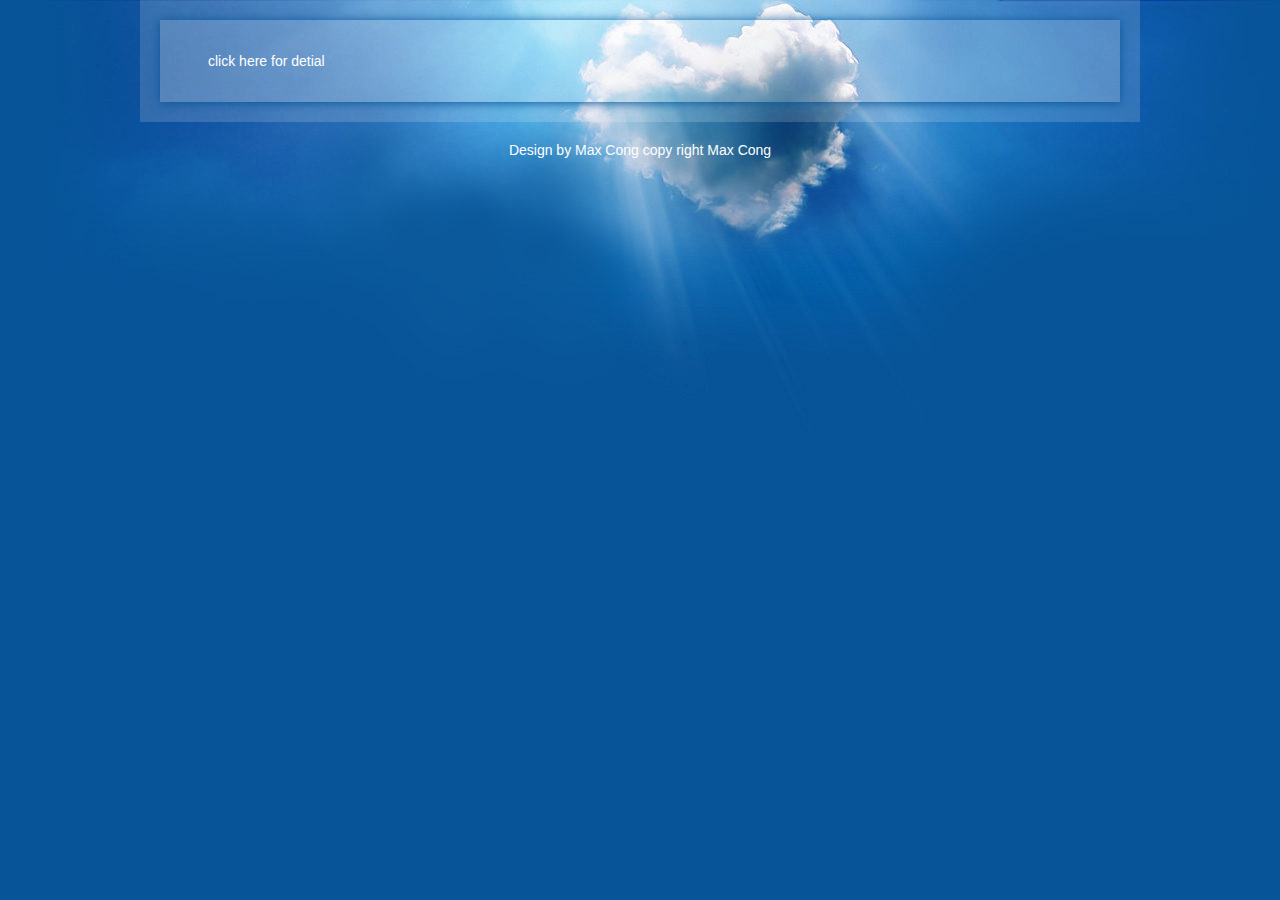
<file: blogs/DIA/DIA.html>
<!doctype html>
<html>

<head>
  <meta charset="utf-8">
  <title>Max Cong 个人博客 - 一个程序员</title>
  <meta name="keywords" content="个人博客" />
  <meta name="description" content="Max Cong 个人博客 - 一个程序员" />
  <link href="../../css/base.css" rel="stylesheet">
  <link href="../../css/about.css" rel="stylesheet">
  <script src="../../js/scrollReveal.js"></script>
</head>
<body>
  <article>
    <div class="container">
      <div class="about left">
        <a href="mesh_layers.html">click here for detial</a>
      </div>
    </div>
    </aside>
  </article>
  <footer> Design by Max Cong
    <a href="/">copy right Max Cong</a>
  </footer>

</body>

</html>
</file>
<file: css/base.css>
@charset "utf-8";
/* 共用css */
* { margin: 0; padding: 0 }
body { font: 14px "微软雅黑", Arial, Helvetica, sans-serif; background: url(../images/top.jpg) no-repeat center top #075498; color: #fff }
img { border: 0; display: block }
ul, li { list-style: none; }
/*默认链接颜色 */
a:link, a:visited, a:active { text-decoration: none; color: #fff }
a:hover { text-decoration: none; color: #fff; }
.clear { clear: both; }
.blank { height: 8px; overflow: hidden; width: 100%; margin: auto; clear: both }
.f_l { float: left }
.f_r { float: right }
/* header */
header, article, footer { width: 1000px; margin: auto; overflow: hidden }
.logo { margin: 40px 0 }
nav { margin-bottom: 40px }
nav a { position: relative; display: inline-block; font-size: 18px; margin-right: 30px }
.topnav a span:first-child { z-index: 2; display: block; }
.topnav a span:last-child { z-index: 1; display: block; color: #fff; opacity: 0; -webkit-transition: -webkit-transform 0.3s, opacity 0.3s; -moz-transition: -moz-transform 0.3s, opacity 0.3s; transition: transform 0.3s, opacity 0.3s; -webkit-transform: translateY(-100%); -moz-transform: translateY(-100%); transform: translateY(-100%); text-align: center }
.topnav a:hover span:last-child, .topnav a:focus span:last-child { opacity: 1; -webkit-transform: translateY(0%); -moz-transform: translateY(0%); transform: translateY(0%); }
.en { color: #fff; font-size: 12px; z-index: 1; display: block; }/* ie */
article { background: url(../images/articlebg.png) repeat; }
.container { background: url(../images/articlebg.png) repeat; overflow: hidden; margin: 20px; box-shadow: #075498 0px 1px 10px; }
footer { text-align: center; padding: 20px 0 }
.page{ margin:20px 0 ; text-align:center; width:100%;overflow: hidden;}
.page a b {color: #aee1ff;}
.page>b,.page a {margin: 0 2px;height: 26px;line-height: 26px;border-radius: 50%;width: 26px;text-align: center;display: inline-block}
.page a {margin: 0 2px;height: 26px;line-height: 26px;border-radius: 50%;width: 26px;text-align: center;display: inline-block}/* 针对IE6 */
.page>b,.page a:hover{background: #2a455d;color: #FFF;}
.page a {color: #aee1ff;border: #89c9ef 1px solid}
.ctitle{ position:relative}
.ctitle b{font-size: 22px; margin-bottom: 20px; background: #2a7497; padding: 10px 0; width: 200px; text-align: center; border-radius: 0 30px 30px 0; box-shadow: #21566f 1px 1px 1px; border-left: #dae1e4 6px solid; display:block; margin:30px 0 0 30px}
.ctitle span{ float:right; font-size:14px; position:absolute; right:20px ; top:20px;text-shadow: rgba(7, 84, 152, 0.71) 1px 1px 1px;}
</file>
<file: css/index.css>
@charset "utf-8";
/* blog */
.blog { margin: 30px 20px; overflow: hidden }
.blog figure { background: #ececec; border: #FFF 10px solid; width: 270px; height: 430px; float: left; margin: 0 8px 0; overflow: hidden }
.blog figure img { display: block; margin: auto; height: 256px; overflow: hidden; }
.blog figure p { font-size: 14px; text-shadow: #fff 1px 1px 0px; line-height: 26px; text-align: center; font-weight: bold }
.blog figure p a { color: #226039; }
.blog figure figcaption { padding: 10px; line-height: 22px; color: #666; }
.blog figure ul { background: url(../images/yu.png) no-repeat center; overflow: hidden; height: 256px; margin-bottom: 20px }
.blog figure ul span { opacity: 0 }
.blog figure ul:hover span { opacity: 1 }
.blog figure ul a { position: relative; display: block }
.blog figure ul span { position: absolute; left: 0px; top: 0px; background: rgba(0,0,0,0.5) url(../images/yu.png) no-repeat center 10px; color: #FFF; display: block; width: 100%; height: 100%; line-height: 256px; text-align: center; -webkit-transition: all 0.5s; -moz-transition: all 0.5s; -o-transition: all 0.5s; -ms-transition: all 0.5s; text-decoration: underline }
/* cbp_tmtimeline */
.cbp_tmtimeline { margin: 30px 0 0 0; padding: 0; list-style: none; position: relative; }
.cbp_tmtimeline:before { content: ''; position: absolute; top: 0; bottom: 0; width: 5px; background: #afdcf8; left: 158px; margin-left: -10px; }
.cbp_tmtimeline > li { position: relative; }
.cbp_tmtimeline > li .cbp_tmtime { display: block; width: 100px; padding-right: 30px; position: absolute; margin-left: 20px }
.cbp_tmtimeline > li .cbp_tmtime span { display: block; text-align: right; }
.cbp_tmtimeline > li .cbp_tmtime span:first-child { font-size: 14px; color: #bdd0db; }
.cbp_tmtimeline > li .cbp_tmtime span:last-child { font-size: 22px; color: #3594cb; }
.cbp_tmtimeline > li:nth-child(odd) .cbp_tmtime span:last-child { color: #6cbfee; }
.cbp_tmtimeline > li .cbp_tmlabel { margin: 0 30px 15px 180px; background: #3594cb; color: #fff; padding: 2em; position: relative; border-radius: 5px; height: 150px; }
.cbp_tmtimeline > li:nth-child(odd) .cbp_tmlabel { background: #579dc5; }
.cbp_tmtimeline > li .cbp_tmlabel h2 { margin-top: 0px; padding: 0 0 10px 0; font-size: 16px; text-shadow: rgba(7, 84, 152, 0.71) 1px 1px 1px; }
.cbp_tmtimeline > li .cbp_tmlabel:after { right: 100%; border: solid transparent; content: " "; height: 0; width: 0; position: absolute; pointer-events: none; border-right-color: #3594cb; border-width: 10px; top: 10px; }
.cbp_tmtimeline > li:nth-child(odd) .cbp_tmlabel:after { border-right-color: #579dc5; }
.cbp_tmtimeline > li .cbp_tmicon { width: 10px; height: 10px; font-family: 'ecoico'; speak: none; font-style: normal; font-weight: normal; font-variant: normal; text-transform: none; font-size: 1.4em; line-height: 40px; -webkit-font-smoothing: antialiased; position: absolute; color: #fff; background: #46a4da; border-radius: 50%; box-shadow: 0 0 0 3px #afdcf8; text-align: center; left: 170px; top: 15px; margin: 0 0 0 -25px; }
.blogpic { width: 200px; height: 120px; overflow: hidden; display: block; float: left; margin-right: 20px; }
.blogpic img { width: 100%; height: auto; margin: auto; }
a.readmore { background: #075498; color: #fff; padding: 5px 10px; float: right; margin: 20px 0 0 0; border-radius: 5px; }
.cbp_tmtimeline li .cbp_tmtime { -webkit-transition: all 1s; -moz-transition: all 1s; -o-transition: all 1s; }
.cbp_tmtimeline li:hover .cbp_tmicon { box-shadow: 0 0 0 3px #ececec; }
.cbp_tmtimeline li:hover .cbp_tmtime { background: #afdcf8; border-radius: 20px 0 0 20px; }
.cbp_tmtimeline li:hover .cbp_tmtime span { color: #fff; }
</file>
<file: css/about.css>
@charset "utf-8";
/* about */
/* banner */
.banner { height: 180px; text-align: center; overflow: hidden; margin: 30px; line-height: 30px; text-shadow: #fff 1px 1px 1px; background: url(../images/banner_top.jpg) no-repeat -90px center; color: #333; padding: 40px 0 0 0 }
/*文字动画效果*/

/*纪念日*/
.memorial_day { overflow: hidden; position: relative; padding: 60px; }
.time_axis { background: #e9f5fb; height: 6px; width: 100%; animation: time_a 5s; -moz-animation: time_a 5s; /* Firefox */ -webkit-animation: time_a 5s; /* Safari and Chrome */ -o-animation: time_a 5s; /* Opera */ }
/*时间轴动画效果*/
@keyframes time_a { 0% {
width:0px;
}
25% {
width:250px;
}
50% {
width:500px;
}
100% {
width:840px;
}
}
 @-moz-keyframes time_a /* Firefox */ { 0% {
width:0px;
}
25% {
width:250px;
}
50% {
width:500px;
}
100% {
width:840px;
}
}
 @-webkit-keyframes time_a /* Safari and Chrome */ { 0% {
width:0px;
}
25% {
width:250px;
}
50% {
width:500px;
}
100% {
width:840px;
}
}
 @-o-keyframes time_a /* Opera */ { 0% {
width:0px;
}
25% {
width:250px;
}
50% {
width:500px;
}
100% {
width:840px;
}
}
.dateview { position: absolute; top: -50px; left: 20px; display: block; width: 88px; background: url(../images/dtime.png) no-repeat; color: #FFF; height: 46px; line-height: 30px; text-align: center }
.memorial_day ul li a { margin-top: 30px; display: block; color: #fff }
.memorial_day ul li a:hover { text-decoration: underline }
.memorial_day ul li::before { content: ""; width: 14px; height: 14px; border-radius: 50%; position: absolute; background: #0979b1; border: 3px solid #e9f6fb; }
.memorial_day ul li:hover::before { background: #075498; border: 3px solid #e9f6fb; }
.memorial_day ul li.n1 { position: absolute; top: 54px; left: 90px }
.memorial_day ul li.n2 { position: absolute; top: 54px; left: 220px }
.memorial_day ul li.n3 { position: absolute; top: 54px; left: 390px }
.memorial_day ul li.n4 { position: absolute; top: 54px; left: 580px }
.memorial_day ul li.n5 { position: absolute; top: 54px; left: 790px }
.about { width: 90%; margin: 30px auto; overflow: hidden; line-height: 22px; }
.about h2 { font-size: 22px; margin-bottom: 20px; background: #2a7497; padding: 10px 0; width: 200px; text-align: center; border-radius: 0 30px 30px 0; box-shadow: #21566f 1px 1px 1px; border-left: #dae1e4 6px solid; }
.about p { margin-bottom: 20px }
.about ul { }
.about_c { padding: 10px 0 0 10px; color: #999; line-height: 26px; }
.about_c img { margin: 5px 0 }
.about_c span { color: #19A566 }
a.blog_link { color: #95cdff; margin: 0 20px }
h4.atitle {
    font-size: 18px;
    margin-bottom: 30px;
    /* text-align: center; */
}
h4.atitle span{ float:right;color:#fff}
.gbko {
    background: rgb(255, 255, 255);
    padding: 0 30px 30px 30px;
    margin: 30px;
    border-radius: 15px;
}
.otherlink{overflow: hidden;}
.otherlink ul { margin: 10px 0 }
.otherlink li { line-height: 24px; height: 24px; display: block; width: 290px; float: left; overflow: hidden; margin-right: 30px; }
.otherlink li a:hover{ text-decoration:underline}
.infops{ margin:0 0 20px 0}
.infops p{ line-height:24px;margin-bottom: 5px;}
.about p img{ margin:auto}
.bt-blue{ background: url(../images/5817.png) no-repeat 20px center #47A9FF; padding:5px 10px 5px 20px; width:90px; text-align:center; line-height:40px; font-weight:bold; margin-bottom:10px}
.bt-blue a{ color:#fff;}
.ps{ color:#4bcfef}
.shili {background-color: rgb(34, 26, 189);padding: 10px;border: 1px dotted rgb(119, 136, 85);word-wrap: break-word;}
.bt-cs{background:#f90;padding:5px 10px;}
.bt-cs a{color:#fff}
</file>
<file: css/book.css>
@charset "utf-8";
.gbook { margin: 30px }
/* loading  */
#fountainG { position: relative; width: 240px; height: 29px; margin-bottom: 30px }
#fountainG li { position: absolute; top: 0;/* background: #6dabdc; 默认颜色 */ width: 29px; height: 29px; -moz-animation: bounce_fountainG 1.2s linear infinite; -moz-transform: scale(.3); -moz-border-radius: 19px; -webkit-animation: bounce_fountainG 1.2s linear infinite; -webkit-transform: scale(.3); -webkit-border-radius: 19px; -ms-animation: bounce_fountainG 1.2s linear infinite; -ms-transform: scale(.3); -ms-border-radius: 19px; -o-animation: bounce_fountainG 1.2s linear infinite; -o-transform: scale(.3); -o-border-radius: 19px; animation: bounce_fountainG 1.2s linear infinite; transform: scale(.3); border-radius: 19px; }
#fountainG li:first-child { left: 0; -moz-animation-delay: 0.48s; -webkit-animation-delay: 0.48s; -ms-animation-delay: 0.48s; -o-animation-delay: 0.48s; animation-delay: 0.48s; }
#fountainG li:nth-child(2) { left: 30px; -moz-animation-delay: 0.6s; -webkit-animation-delay: 0.6s; -ms-animation-delay: 0.6s; -o-animation-delay: 0.6s; animation-delay: 0.6s; }
#fountainG li:nth-child(3) { left: 60px; -moz-animation-delay: 0.72s; -webkit-animation-delay: 0.72s; -ms-animation-delay: 0.72s; -o-animation-delay: 0.72s; animation-delay: 0.72s; }
#fountainG li:nth-child(4) { left: 90px; -moz-animation-delay: 0.84s; -webkit-animation-delay: 0.84s; -ms-animation-delay: 0.84s; -o-animation-delay: 0.84s; animation-delay: 0.84s; }
#fountainG li:nth-child(5) { left: 120px; -moz-animation-delay: 0.96s; -webkit-animation-delay: 0.96s; -ms-animation-delay: 0.96s; -o-animation-delay: 0.96s; animation-delay: 0.96s; }
#fountainG li:nth-child(6) { left: 150px; -moz-animation-delay: 1.08s; -webkit-animation-delay: 1.08s; -ms-animation-delay: 1.08s; -o-animation-delay: 1.08s; animation-delay: 1.08s; }
#fountainG li:nth-child(7) { left: 180px; -moz-animation-delay: 1.2s; -webkit-animation-delay: 1.2s; -ms-animation-delay: 1.2s; -o-animation-delay: 1.2s; animation-delay: 1.2s; }
#fountainG li:nth-child(8) { left: 210px; -moz-animation-delay: 1.32s; -webkit-animation-delay: 1.32s; -ms-animation-delay: 1.32s; -o-animation-delay: 1.32s; animation-delay: 1.32s; }
 @-moz-keyframes bounce_fountainG { 0% {
-moz-transform:scale(1);
background-color:#6dabdc;
}
 100% {
-moz-transform:scale(.3);
background-color:#FFFFFF;
}
}
 @-webkit-keyframes bounce_fountainG { 0% {
-webkit-transform:scale(1);
background-color:#6dabdc;
}
 100% {
-webkit-transform:scale(.3);
background-color:#FFFFFF;
}
}
 @-ms-keyframes bounce_fountainG { 0% {
-ms-transform:scale(1);
background-color:#6dabdc;
}
 100% {
-ms-transform:scale(.3);
background-color:#FFFFFF;
}
}
 @-o-keyframes bounce_fountainG { 0% {
-o-transform:scale(1);
background-color:#6dabdc;
}
 100% {
-o-transform:scale(.3);
background-color:#FFFFFF;
}
}
 @keyframes bounce_fountainG { 0% {
transform:scale(1);
background-color:#6dabdc;
}
 100% {
transform:scale(.3);
background-color:#FFFFFF;
}
}
/* about */
.about { padding: 20px 0; overflow: hidden }
.about ul { width: 1000px; margin: auto; line-height: 24px }
.about_girl span img { width: 130px; height: 130px; border-radius: 100% }
.about_girl { width: 100%; margin: 10px auto 0; overflow: hidden }
.about_girl span { float: left; margin-right: 30px }
.about_girl p { margin: 20px; background: #ececec; color: #444; float: left; padding: 20px; width: 46%; border-radius: 6px; position: relative; box-shadow: inset #999 -1px -1px 1px; ; text-shadow: #fff 1px 1px 0px; width: 450px }
.about_girl p::before { content: ""; width: 0px; height: 0px; border-style: solid; border-width: 20px 20px 20px 0; border-color: transparent #ececec transparent; position: absolute; left: -20px; top: 24px; }/* 三角形 */
.gbko {
    background: rgb(255, 255, 255);
    padding: 0 30px 30px 30px;
    margin: 30px;
    border-radius: 15px;
}
</file>
<file: css/learn.css>
@charset "gb2312";
.rnav { }
.rnav { margin: 30px auto; overflow: hidden; overflow: hidden; padding-left: 100px }
.rnav li { width: 120px; text-align: center; display: inline-block; margin-bottom: 5px; margin-right: 5px; float: left; height: 40px; line-height: 38px; background: rgba(255,255,255,0.2) }
.rnav li a { color: #fff; display: block; -webkit-transition: all 1s; -moz-transition: all 1s; -o-transition: all 1s; transition: all 1s; border: #fff 1px solid }
.rnav ul li a:hover { background: #075498; }
.rnav li:nth-child(1) { background: #FE5187 }
.rnav li:nth-child(2) { background: #339967 }
.rnav li:nth-child(3) { background: #FF8151 }
.rnav li:nth-child(4) { background: #3594cb }
.rnav li:nth-child(5) { background: #66CC9A }
.rnav li:nth-child(6) { background: #079798 }
/* cbp_tmtimeline */
.cbp_tmtimeline { margin: 30px 0 0 0; padding: 0; list-style: none; position: relative; }
.cbp_tmtimeline:before { content: ''; position: absolute; top: 0; bottom: 0; width: 5px; background: #afdcf8; left: 158px; margin-left: -10px; }
.cbp_tmtimeline > li { position: relative; }
.cbp_tmtimeline > li .cbp_tmtime { display: block; width: 100px; padding-right: 30px; position: absolute; margin-left: 20px }
.cbp_tmtimeline > li .cbp_tmtime span { display: block; text-align: right; }
.cbp_tmtimeline > li .cbp_tmtime span:first-child { font-size: 14px; color: #bdd0db; }
.cbp_tmtimeline > li .cbp_tmtime span:last-child { font-size: 22px; color: #3594cb; }
.cbp_tmtimeline > li .cbp_tmlabel { margin: 0 50px 15px 180px; background: #3594cb; color: #fff; padding: 2em; position: relative; border-radius: 5px; height: 150px; }
.cbp_tmtimeline > li .cbp_tmlabel h2 { margin-top: 0px; padding: 0 0 10px 0; font-size: 16px; text-shadow: rgba(7, 84, 152, 0.71) 1px 1px 1px; }
.cbp_tmtimeline > li .cbp_tmlabel:after { right: 100%; border: solid transparent; content: " "; height: 0; width: 0; position: absolute; pointer-events: none; border-right-color: #3594cb; border-width: 10px; top: 10px; }
.cbp_tmtimeline > li .cbp_tmicon { width: 10px; height: 10px; font-family: 'ecoico'; speak: none; font-style: normal; font-weight: normal; font-variant: normal; text-transform: none; font-size: 1.4em; line-height: 40px; -webkit-font-smoothing: antialiased; position: absolute; color: #fff; background: #46a4da; border-radius: 50%; box-shadow: 0 0 0 3px #afdcf8; text-align: center; left: 170px; top: 15px; margin: 0 0 0 -25px; }
.blogpic { width: 200px; height: 120px; overflow: hidden; display: block; float: left; margin-right: 20px; }
.blogpic img { width: 100%; height: auto; margin: auto; }
a.readmore { background: #075498; color: #fff; padding: 5px 10px; float: right; margin: 20px 0 0 0; border-radius: 5px; }
.cbp_tmtimeline li .cbp_tmtime { -webkit-transition: all 1s; -moz-transition: all 1s; -o-transition: all 1s; }
.cbp_tmtimeline li:hover .cbp_tmicon { box-shadow: 0 0 0 3px #ececec; }
.cbp_tmtimeline li:hover .cbp_tmtime { background: #afdcf8; border-radius: 20px 0 0 20px; }
.cbp_tmtimeline li:hover .cbp_tmtime span { color: #075498; }
</file>
<file: css/msh.css>
@charset "utf-8";
/* photowall */
.photowall { width: 94%; margin:30px auto; overflow: hidden;  }
.photowall img { display: block; opacity: 0.9; -webkit-transition: opacity 0.35s; transition: opacity 0.35s; width: auto; height:100%; margin:auto;  }
.wall_a { margin: auto; background: #fafcfa; overflow: hidden }
.wall_a li { float: left; position: relative; width:25%; height:200px; overflow:hidden }
.wall_a li p a { color: #686868 }
.text_a { line-height: 24px; padding: 30px 20px }
.text_b {  line-height: 24px; padding: 40px 20px }
.wall_a li figcaption { position: absolute; left: 0; top: 10px; }
.wall_a li h2 { font-size: 12px; line-height: 24px; padding: 20px; font-weight: normal; opacity: 0; -webkit-transition: opacity 0.5s, -webkit-transform 0.5s; transition: opacity 0.5s, transform 0.5s; -webkit-transform: scale(0); transform: scale(0); color: #666 }
.wall_a li:hover h2 { opacity: 1; -webkit-transform: scale(1); transform: scale(1); }
.wall_a li:hover img { opacity: 0.4; }
/* cbp_tmtimeline */
.cbp_tmtimeline { margin: 30px 0 0 0; padding: 0; list-style: none; position: relative; }
.cbp_tmtimeline:before { content: ''; position: absolute; top: 0; bottom: 0; width: 5px; background: #afdcf8; left: 158px; margin-left: -10px; }
.cbp_tmtimeline > li { position: relative; }
.cbp_tmtimeline > li .cbp_tmtime { display: block; width: 100px; padding-right: 30px; position: absolute; margin-left: 20px }
.cbp_tmtimeline > li .cbp_tmtime span { display: block; text-align: right; }
.cbp_tmtimeline > li .cbp_tmtime span:first-child { font-size: 14px; color: #bdd0db; }
.cbp_tmtimeline > li .cbp_tmtime span:last-child { font-size: 22px; color: #3594cb; }

.cbp_tmtimeline > li .cbp_tmlabel { margin: 0 50px 15px 180px; background: #3594cb; color: #fff; padding: 2em; position: relative; border-radius: 5px; height: 150px; }

.cbp_tmtimeline > li .cbp_tmlabel h2 { margin-top: 0px; padding: 0 0 10px 0; font-size: 16px; text-shadow: rgba(7, 84, 152, 0.71) 1px 1px 1px; }
.cbp_tmtimeline > li .cbp_tmlabel:after { right: 100%; border: solid transparent; content: " "; height: 0; width: 0; position: absolute; pointer-events: none; border-right-color: #3594cb; border-width: 10px; top: 10px; }

.cbp_tmtimeline > li .cbp_tmicon { width: 10px; height: 10px; font-family: 'ecoico'; speak: none; font-style: normal; font-weight: normal; font-variant: normal; text-transform: none; font-size: 1.4em; line-height: 40px; -webkit-font-smoothing: antialiased; position: absolute; color: #fff; background: #46a4da; border-radius: 50%; box-shadow: 0 0 0 3px #afdcf8; text-align: center; left: 170px; top: 15px; margin: 0 0 0 -25px; }
.blogpic { width: 200px; height: 120px; overflow: hidden; display: block; float: left; margin-right: 20px; }
.blogpic img { width: 100%; height: auto; margin: auto; }
a.readmore { background: #075498; color: #fff; padding: 5px 10px; float: right; margin: 20px 0 0 0; border-radius: 5px; }
.cbp_tmtimeline li .cbp_tmtime { -webkit-transition: all 1s; -moz-transition: all 1s; -o-transition: all 1s; }
.cbp_tmtimeline li:hover .cbp_tmicon { box-shadow: 0 0 0 3px #ececec; }
.cbp_tmtimeline li:hover .cbp_tmtime { background: #afdcf8; border-radius: 20px 0 0 20px; }
.cbp_tmtimeline li:hover .cbp_tmtime span { color: #075498; }
</file>
<file: css/share.css>
@charset "utf-8";
/* blog */
.blog { margin: 30px 20px; overflow: hidden }
.blog figure { background: #ececec; border: #FFF 10px solid; width: 270px; height: 430px; float: left; margin: 0 8px 20px; overflow: hidden }
.blog figure img { display: block; margin: auto; height: 256px; overflow: hidden; }
.blog figure p { font-size: 14px; text-shadow: #fff 1px 1px 0px; line-height: 26px; text-align: center; font-weight: bold }
.blog figure p a { color: #226039; }
.blog figure figcaption { padding: 10px; line-height: 22px; color: #666; }
.blog figure ul { background: url(../images/yu.png) no-repeat center; overflow: hidden; height: 256px; margin-bottom: 20px }
.blog figure ul span { opacity: 0 }
.blog figure ul:hover span { opacity: 1 }
.blog figure ul a { position: relative; display: block }
.blog figure ul span { position: absolute; left: 0px; top: 0px; background: rgba(0,0,0,0.5) url(../images/yu.png) no-repeat center 10px; color: #FFF; display: block; width: 100%; height: 100%; line-height: 256px; text-align: center; -webkit-transition: all 0.5s; -moz-transition: all 0.5s; -o-transition: all 0.5s; -ms-transition: all 0.5s; text-decoration: underline }
</file>
